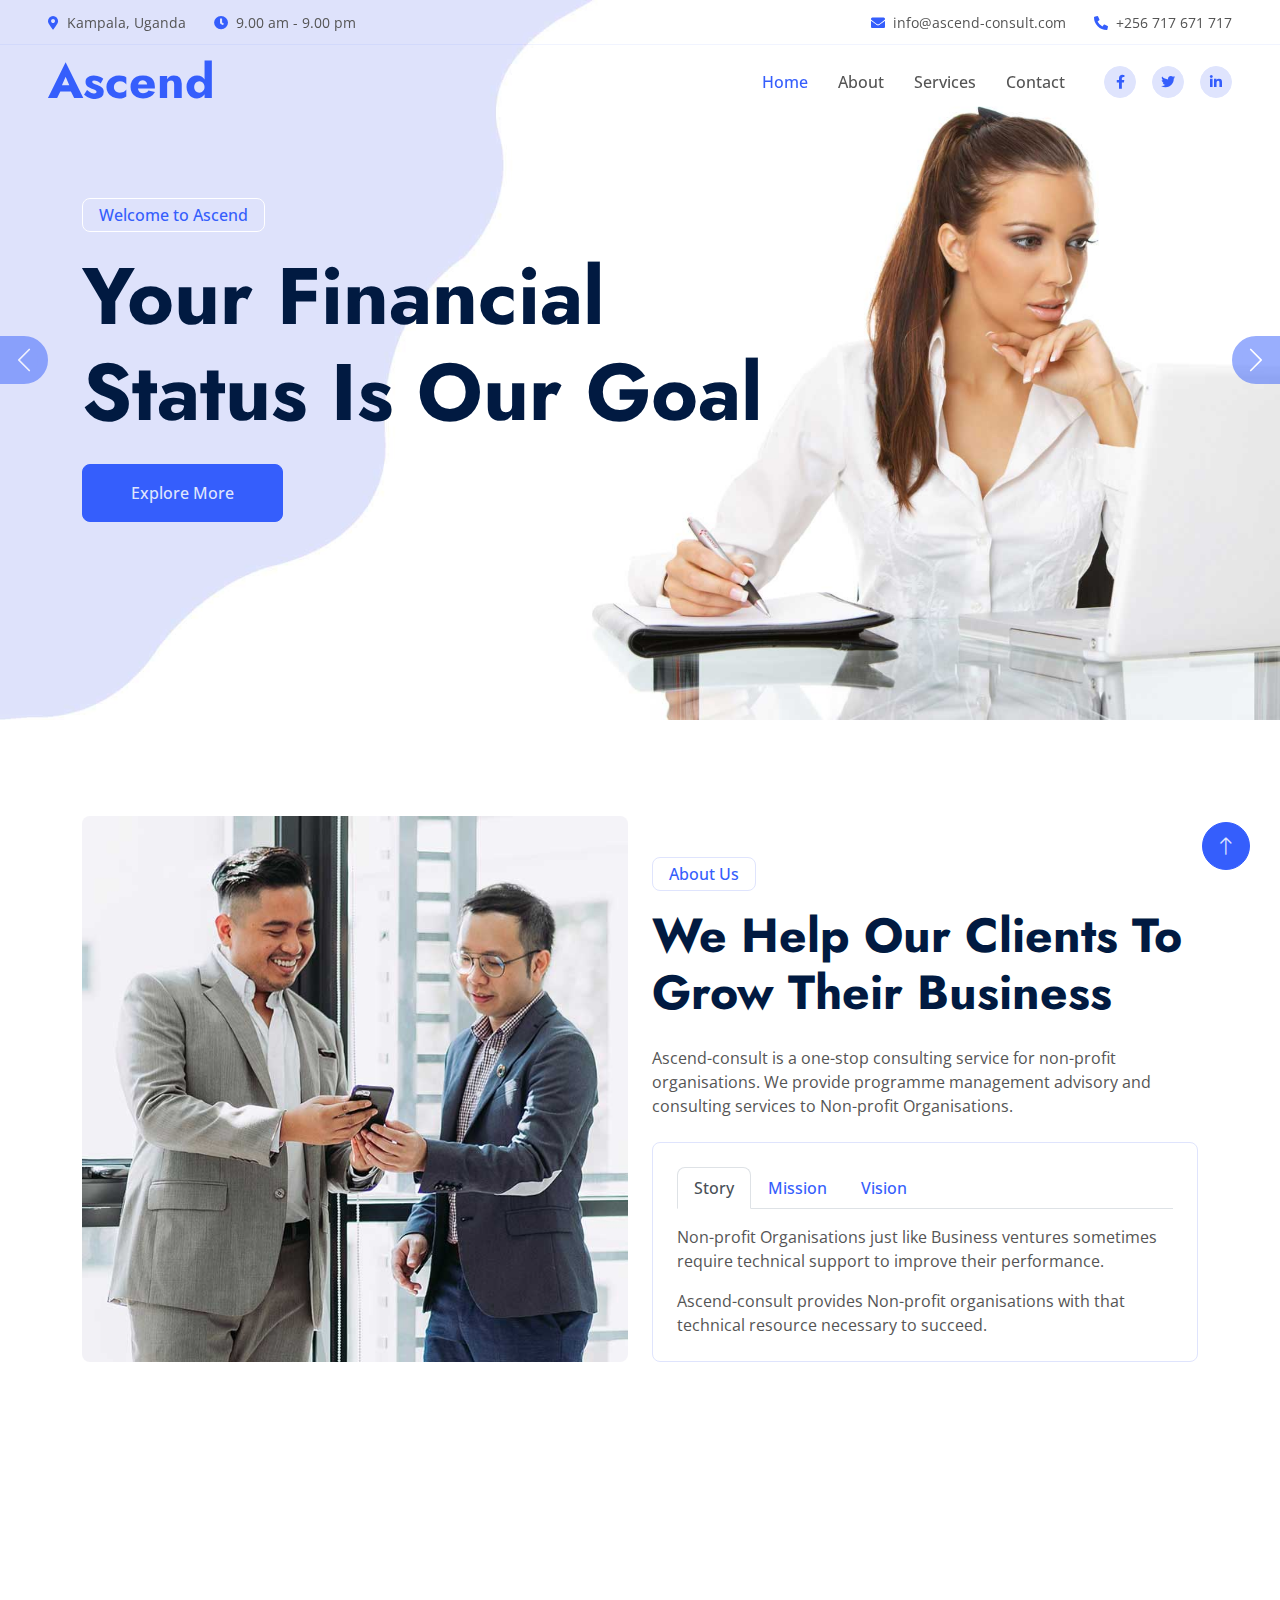
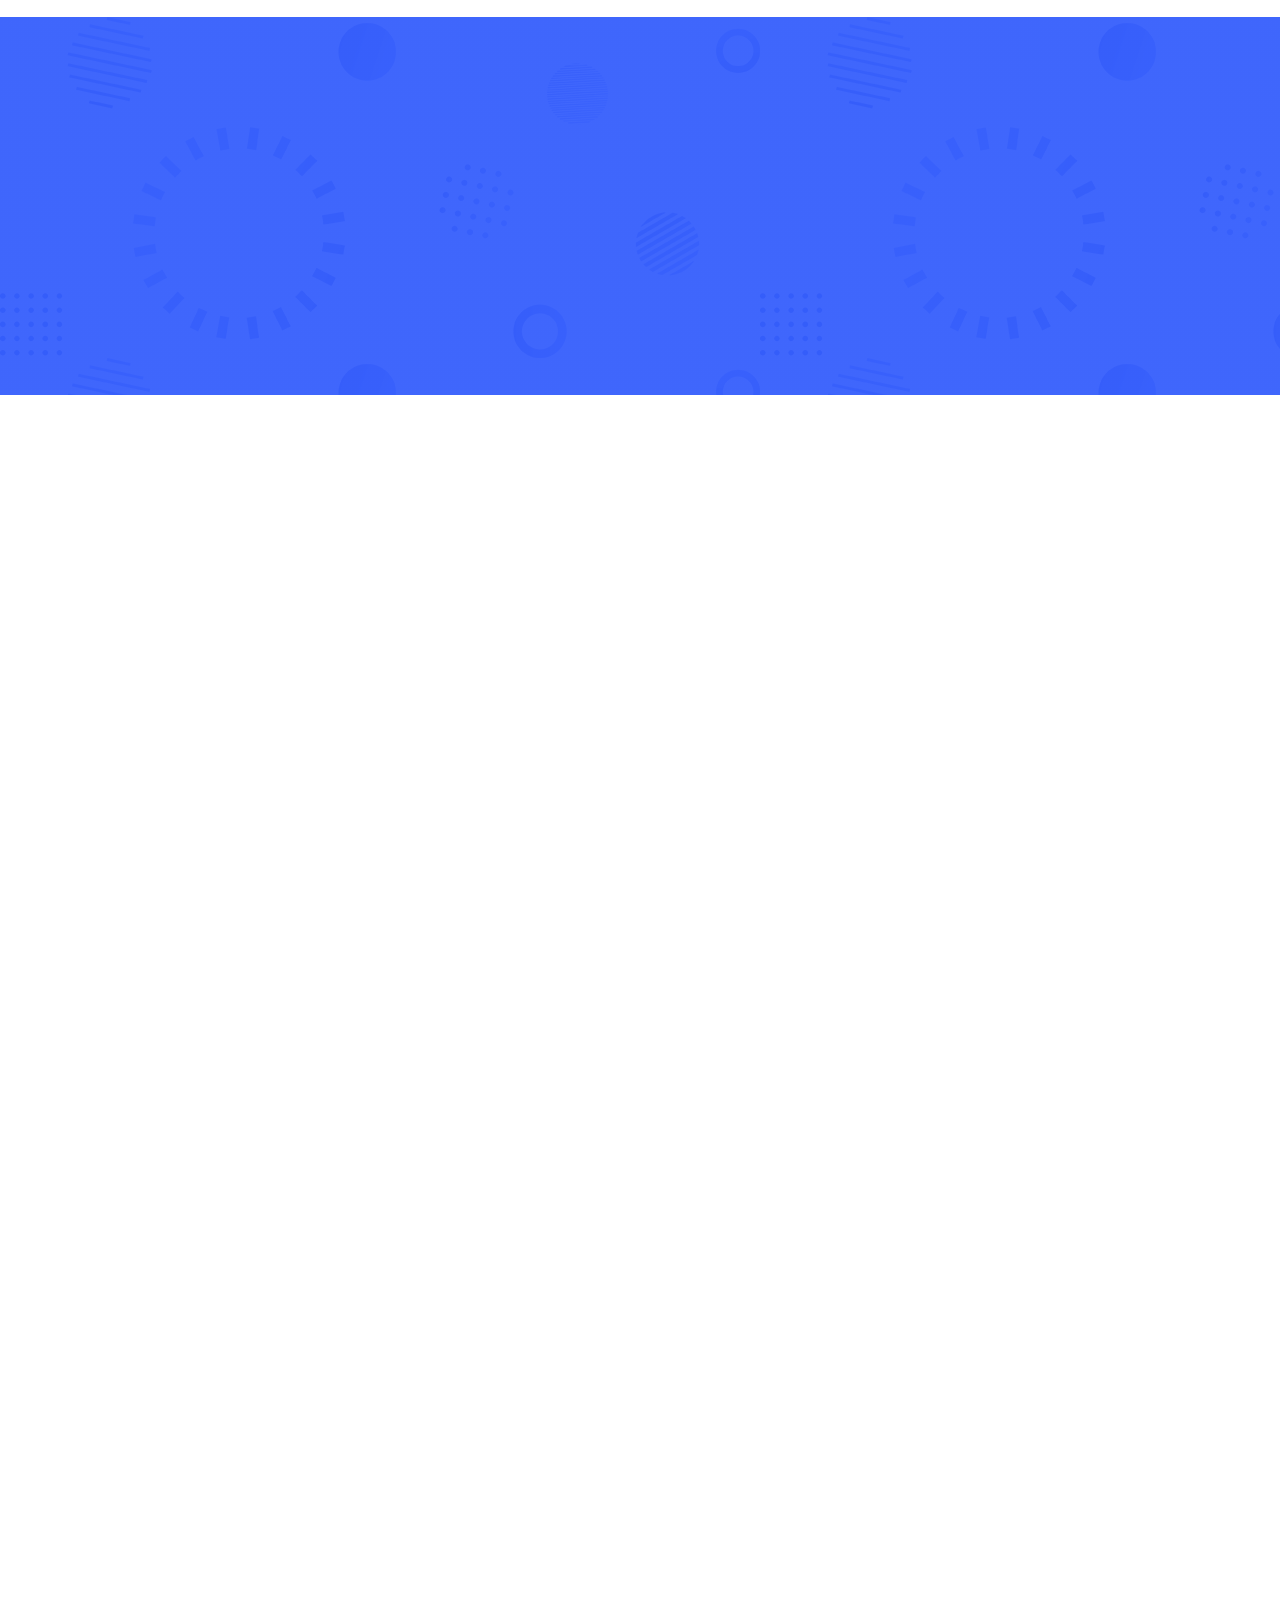
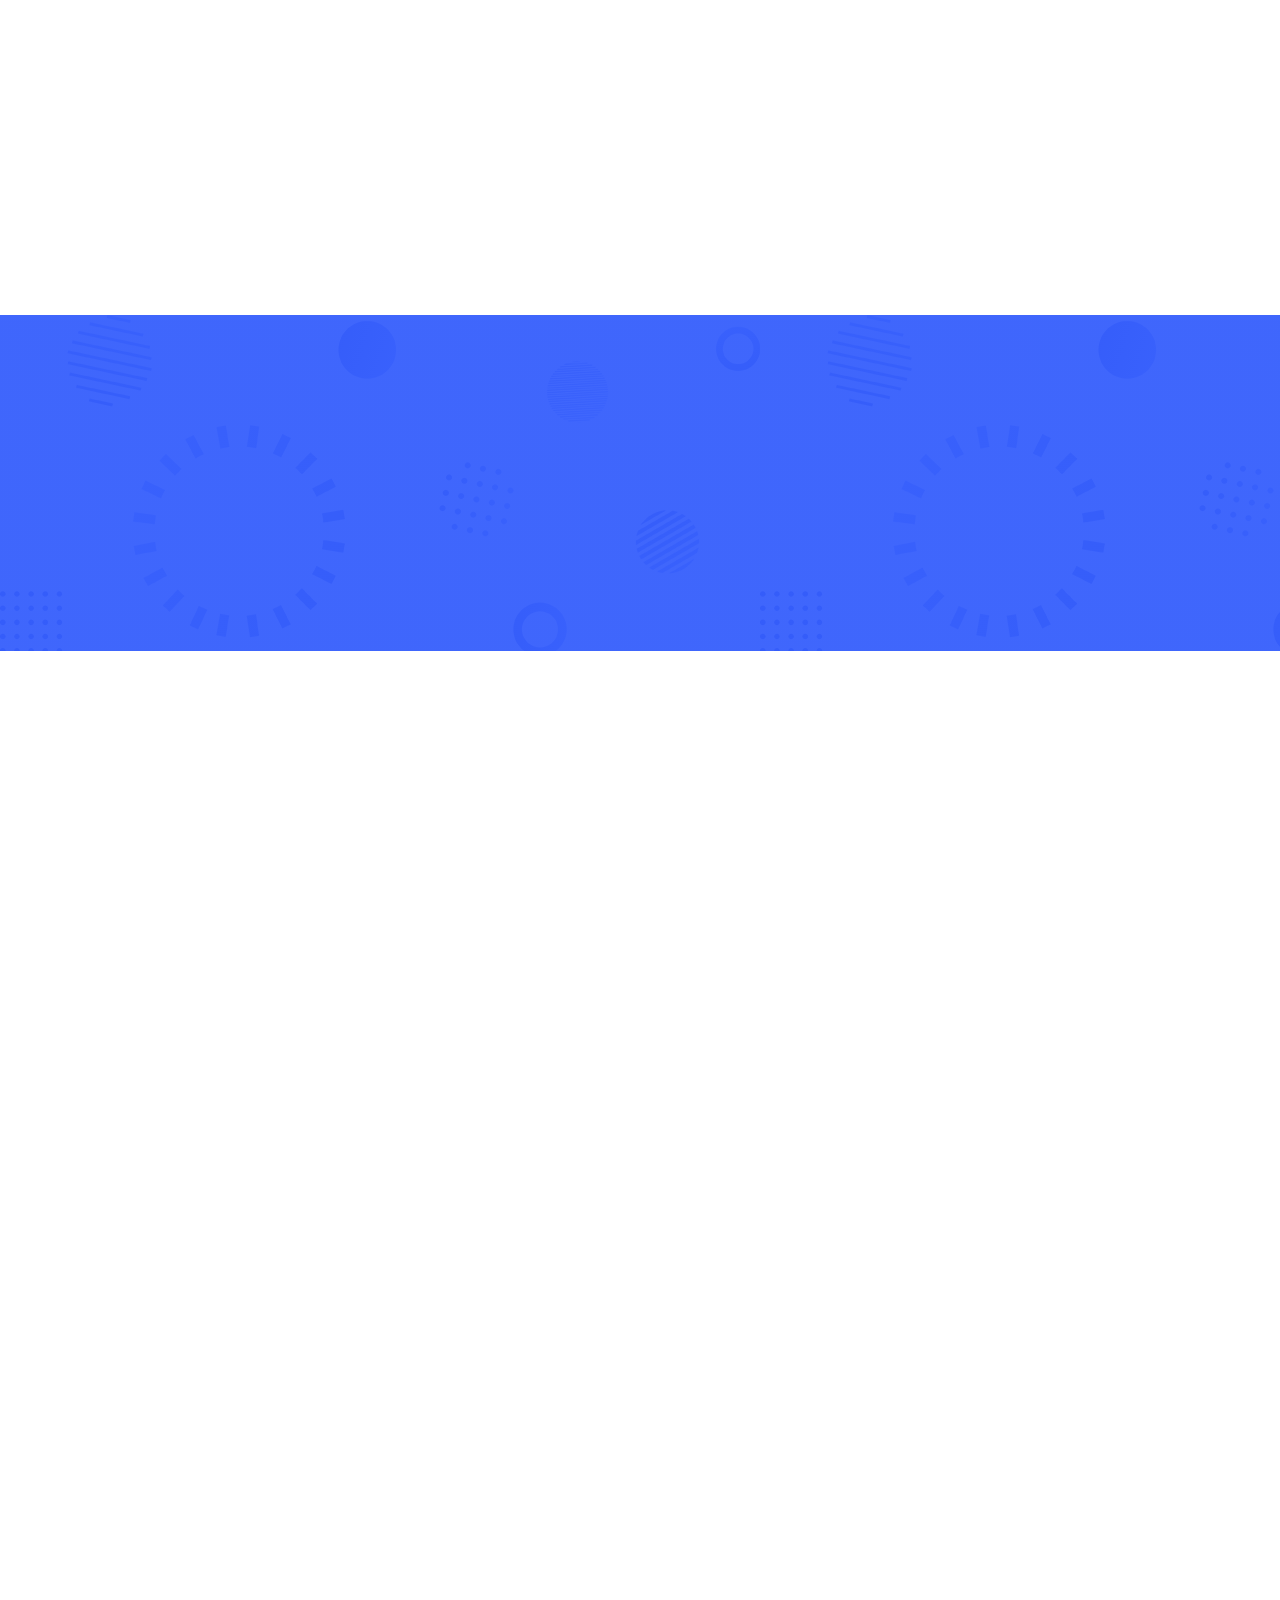
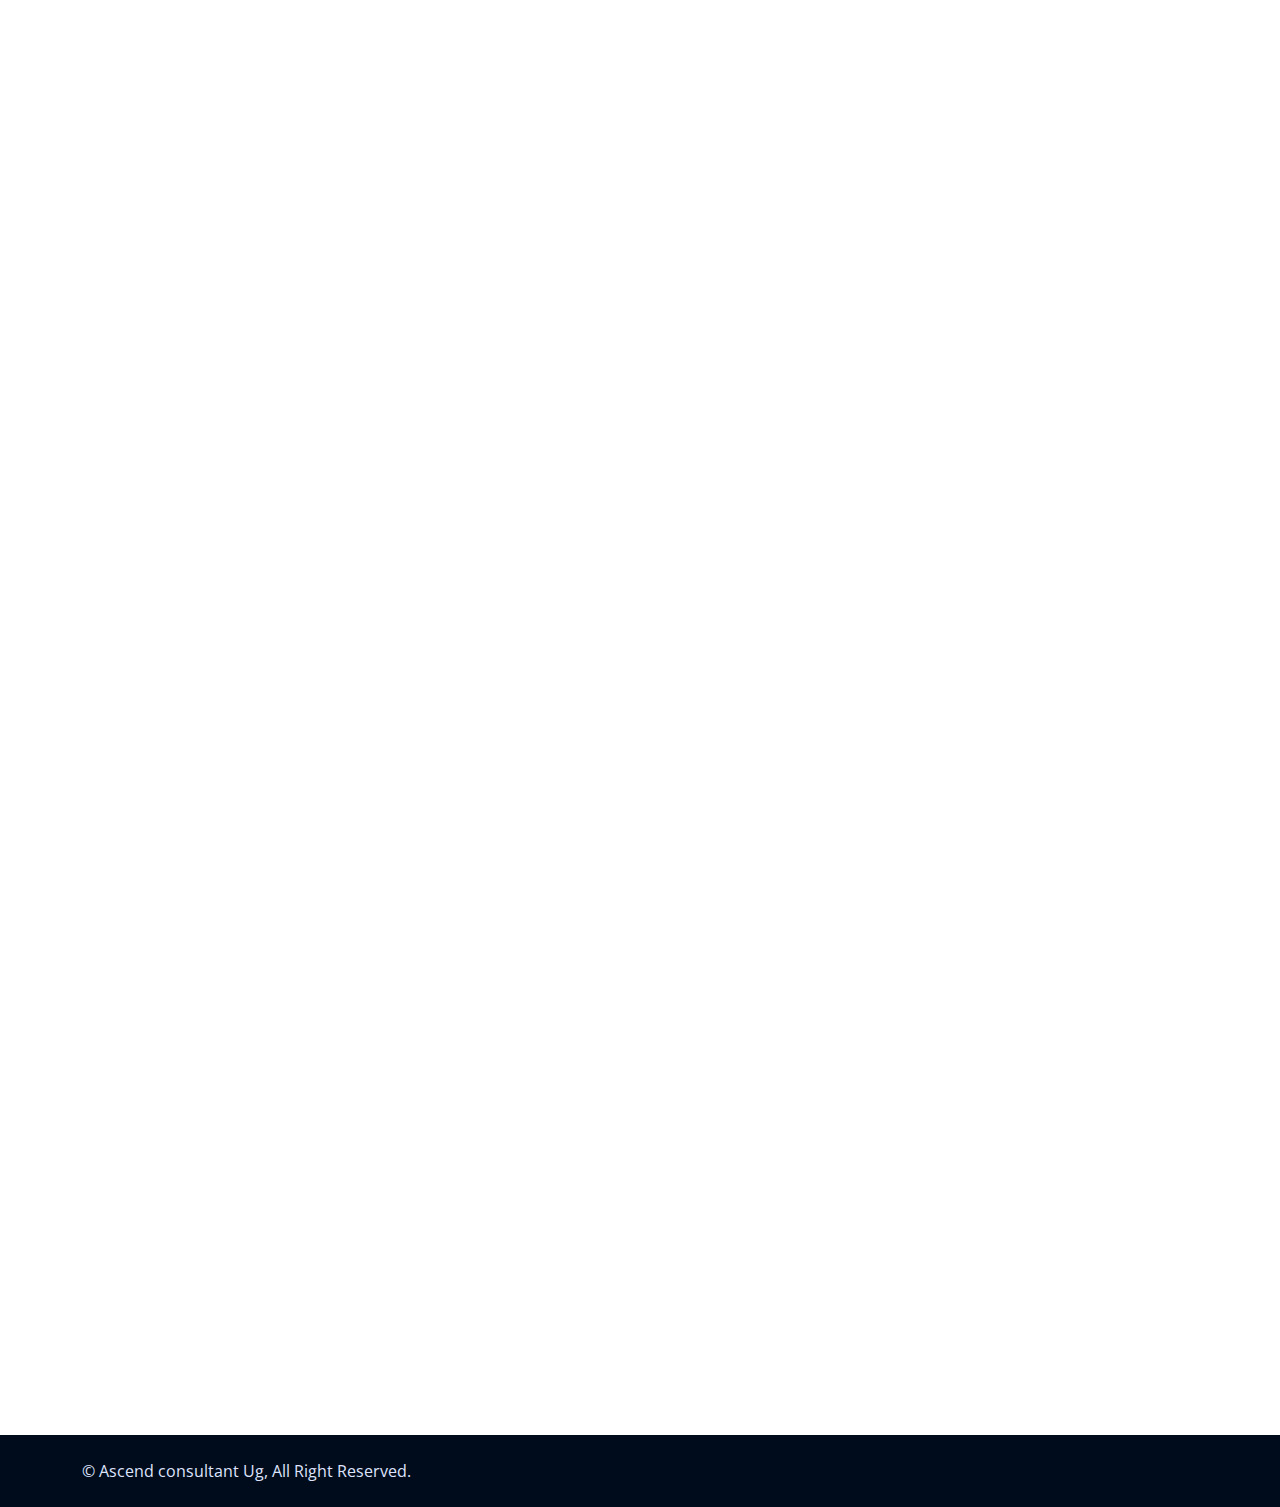
<file: index.html>
<!DOCTYPE html>
<html lang="en">

<head>
    <meta charset="utf-8">
    <title>Ascend - Financial Services Website </title>
    <meta content="width=device-width, initial-scale=1.0" name="viewport">
    <meta content="" name="keywords">
    <meta content="" name="description">

    <!-- Favicon -->
    <link href="img/favicon.ico" rel="icon">

    <!-- Google Web Fonts -->
    <link rel="preconnect" href="https://fonts.googleapis.com">
    <link rel="preconnect" href="https://fonts.gstatic.com" crossorigin>
    <link href="https://fonts.googleapis.com/css2?family=Jost:wght@500;600;700&family=Open+Sans:wght@400;500&display=swap" rel="stylesheet">  

    <!-- Icon Font Stylesheet -->
    <link href="https://cdnjs.cloudflare.com/ajax/libs/font-awesome/5.10.0/css/all.min.css" rel="stylesheet">
    <link href="https://cdn.jsdelivr.net/npm/bootstrap-icons@1.4.1/font/bootstrap-icons.css" rel="stylesheet">

    <!-- Libraries Stylesheet -->
    <link href="lib/animate/animate.min.css" rel="stylesheet">
    <link href="lib/owlcarousel/assets/owl.carousel.min.css" rel="stylesheet">

    <!-- Customized Bootstrap Stylesheet -->
    <link href="css/bootstrap.min.css" rel="stylesheet">

    <!--  Stylesheet -->
    <link href="css/style.css" rel="stylesheet">
</head>

<body>
    <!-- Spinner Start -->
    <div id="spinner" class="show bg-white position-fixed translate-middle w-100 vh-100 top-50 start-50 d-flex align-items-center justify-content-center">
        <div class="spinner-border text-primary" role="status" style="width: 3rem; height: 3rem;"></div>
    </div>
    <!-- Spinner End -->


    <!-- Navbar Start -->
    <div class="container-fluid fixed-top px-0 wow fadeIn" data-wow-delay="0.1s">
        <div class="top-bar row gx-0 align-items-center d-none d-lg-flex">
            <div class="col-lg-6 px-5 text-start">
                <small><i class="fa fa-map-marker-alt text-primary me-2"></i>Kampala, Uganda</small>
                <small class="ms-4"><i class="fa fa-clock text-primary me-2"></i>9.00 am - 9.00 pm</small>
            </div>
            <div class="col-lg-6 px-5 text-end">
                <small><i class="fa fa-envelope text-primary me-2"></i>info@ascend-consult.com</small>
                <small class="ms-4"><i class="fa fa-phone-alt text-primary me-2"></i>+256 717 671 717</small>
            </div>
        </div>

        <nav class="navbar navbar-expand-lg navbar-light py-lg-0 px-lg-5 wow fadeIn" data-wow-delay="0.1s">
            <a href="index.html" class="navbar-brand ms-4 ms-lg-0">
                <h1 class="display-5 text-primary m-0">Ascend</h1>
            </a>
            <button type="button" class="navbar-toggler me-4" data-bs-toggle="collapse" data-bs-target="#navbarCollapse">
                <span class="navbar-toggler-icon"></span>
            </button>
            <div class="collapse navbar-collapse" id="navbarCollapse">
                <div class="navbar-nav ms-auto p-4 p-lg-0">
                    <a href="index.html" class="nav-item nav-link active">Home</a>
                    <a href="about.html" class="nav-item nav-link">About</a>
                    <a href="#" class="nav-item nav-link">Services</a>
                    
                    <a href="contact.html" class="nav-item nav-link">Contact</a>
                </div>
                <div class="d-none d-lg-flex ms-2">
                    <a class="btn btn-light btn-sm-square rounded-circle ms-3" href="">
                        <small class="fab fa-facebook-f text-primary"></small>
                    </a>
                    <a class="btn btn-light btn-sm-square rounded-circle ms-3" href="">
                        <small class="fab fa-twitter text-primary"></small>
                    </a>
                    <a class="btn btn-light btn-sm-square rounded-circle ms-3" href="">
                        <small class="fab fa-linkedin-in text-primary"></small>
                    </a>
                </div>
            </div>
        </nav>
    </div>
    <!-- Navbar End -->


    <!-- Carousel Start -->
    <div class="container-fluid p-0 mb-5 wow fadeIn" data-wow-delay="0.1s">
        <div id="header-carousel" class="carousel slide carousel-fade" data-bs-ride="carousel">
            <div class="carousel-inner">
                <div class="carousel-item active">
                    <img class="w-100" src="img/carousel-1.jpg" alt="Image">
                    <div class="carousel-caption">
                        <div class="container">
                            <div class="row justify-content-start">
                                <div class="col-lg-8">
                                    <p class="d-inline-block border border-white rounded text-primary fw-semi-bold py-1 px-3 animated slideInDown">Welcome to Ascend</p>
                                    <h1 class="display-1 mb-4 animated slideInDown">Your Financial Status Is Our Goal</h1>
                                    <a href="" class="btn btn-primary py-3 px-5 animated slideInDown">Explore More</a>
                                </div>
                            </div>
                        </div>
                    </div>
                </div>
                <div class="carousel-item">
                    <img class="w-100" src="img/carousel-2.jpg" alt="Image">
                    <div class="carousel-caption">
                        <div class="container">
                            <div class="row justify-content-start">
                                <div class="col-lg-7">
                                    <p class="d-inline-block border border-white rounded text-primary fw-semi-bold py-1 px-3 animated slideInDown">Welcome to Ascend</p>
                                    <h1 class="display-1 mb-4 animated slideInDown">True Financial Support For You</h1>
                                    <a href="" class="btn btn-primary py-3 px-5 animated slideInDown">Explore More</a>
                                </div>
                            </div>
                        </div>
                    </div>
                </div>
            </div>
            <button class="carousel-control-prev" type="button" data-bs-target="#header-carousel"
                data-bs-slide="prev">
                <span class="carousel-control-prev-icon" aria-hidden="true"></span>
                <span class="visually-hidden">Previous</span>
            </button>
            <button class="carousel-control-next" type="button" data-bs-target="#header-carousel"
                data-bs-slide="next">
                <span class="carousel-control-next-icon" aria-hidden="true"></span>
                <span class="visually-hidden">Next</span>
            </button>
        </div>
    </div>
    <!-- Carousel End -->


    <!-- About Start -->
    <div class="container-xxl py-5">
        <div class="container">
            <div class="row g-4 align-items-end mb-4">
                <div class="col-lg-6 wow fadeInUp" data-wow-delay="0.1s">
                    <img class="img-fluid rounded" src="img/about.jpg">
                </div>
                <div class="col-lg-6 wow fadeInUp" data-wow-delay="0.3s">
                    <p class="d-inline-block border rounded text-primary fw-semi-bold py-1 px-3">About Us</p>
                    <h1 class="display-5 mb-4">We Help Our Clients To Grow Their Business</h1>
                    <p class="mb-4">Ascend-consult is a one-stop consulting service for non-profit organisations. We provide programme management advisory and consulting services to Non-profit Organisations. </p>
                    <div class="border rounded p-4">
                        <nav>
                            <div class="nav nav-tabs mb-3" id="nav-tab" role="tablist">
                                <button class="nav-link fw-semi-bold active" id="nav-story-tab" data-bs-toggle="tab" data-bs-target="#nav-story" type="button" role="tab" aria-controls="nav-story" aria-selected="true">Story</button>
                                <button class="nav-link fw-semi-bold" id="nav-mission-tab" data-bs-toggle="tab" data-bs-target="#nav-mission" type="button" role="tab" aria-controls="nav-mission" aria-selected="false">Mission</button>
                                <button class="nav-link fw-semi-bold" id="nav-vision-tab" data-bs-toggle="tab" data-bs-target="#nav-vision" type="button" role="tab" aria-controls="nav-vision" aria-selected="false">Vision</button>
                            </div>
                        </nav>
                        <div class="tab-content" id="nav-tabContent">
                            <div class="tab-pane fade show active" id="nav-story" role="tabpanel" aria-labelledby="nav-story-tab">
                                <p>Non-profit Organisations just like Business ventures sometimes require technical support to improve their performance.</p>
                                <p class="mb-0">Ascend-consult provides Non-profit organisations with that technical resource necessary to succeed.</p>
                            </div>
                            <div class="tab-pane fade" id="nav-mission" role="tabpanel" aria-labelledby="nav-mission-tab">
                                <p>Non-profit Organisations just like Business ventures sometimes require technical support to improve their performance.</p>
                                <p class="mb-0">Ascend-consult provides Non-profit organisations with that technical resource necessary to succeed.</p>
                            </div>
                            <div class="tab-pane fade" id="nav-vision" role="tabpanel" aria-labelledby="nav-vision-tab">
                                <p>Non-profit Organisations just like Business ventures sometimes require technical support to improve their performance.</p>
                                <p class="mb-0">Ascend-consult provides Non-profit organisations with that technical resource necessary to succeed.</p>
                            </div>
                        </div>
                    </div>
                </div>
            </div>
            <div class="border rounded p-4 wow fadeInUp" data-wow-delay="0.1s">
                <div class="row g-4">
                    <div class="col-lg-4 wow fadeIn" data-wow-delay="0.1s">
                        <div class="h-100">
                            <div class="d-flex">
                                <div class="flex-shrink-0 btn-lg-square rounded-circle bg-primary">
                                    <i class="fa fa-times text-white"></i>
                                </div>
                                <div class="ps-3">
                                    <h4>No Hidden Cost</h4>
                                    <span>Our Prices are always straight forward</span>
                                </div>
                                <div class="border-end d-none d-lg-block"></div>
                            </div>
                            <div class="border-bottom mt-4 d-block d-lg-none"></div>
                        </div>
                    </div>
                    <div class="col-lg-4 wow fadeIn" data-wow-delay="0.3s">
                        <div class="h-100">
                            <div class="d-flex">
                                <div class="flex-shrink-0 btn-lg-square rounded-circle bg-primary">
                                    <i class="fa fa-users text-white"></i>
                                </div>
                                <div class="ps-3">
                                    <h4>Dedicated Team</h4>
                                    <span>Our Company team always delivers</span>
                                </div>
                                <div class="border-end d-none d-lg-block"></div>
                            </div>
                            <div class="border-bottom mt-4 d-block d-lg-none"></div>
                        </div>
                    </div>
                    <div class="col-lg-4 wow fadeIn" data-wow-delay="0.5s">
                        <div class="h-100">
                            <div class="d-flex">
                                <div class="flex-shrink-0 btn-lg-square rounded-circle bg-primary">
                                    <i class="fa fa-phone text-white"></i>
                                </div>
                                <div class="ps-3">
                                    <h4>24/7 Available</h4>
                                    <span>We are always Available and a call away</span>
                                </div>
                            </div>
                        </div>
                    </div>
                </div>
            </div>
        </div>
    </div>
    <!-- About End -->


    <!-- Facts Start -->
    <div class="container-fluid facts my-5 py-5">
        <div class="container py-5">
            <div class="row g-5">
                <div class="col-sm-6 col-lg-3 text-center wow fadeIn" data-wow-delay="0.1s">
                    <i class="fa fa-users fa-3x text-white mb-3"></i>
                    <h1 class="display-4 text-white" data-toggle="counter-up">1234</h1>
                    <span class="fs-5 text-white">Happy Clients</span>
                    <hr class="bg-white w-25 mx-auto mb-0">
                </div>
                <div class="col-sm-6 col-lg-3 text-center wow fadeIn" data-wow-delay="0.3s">
                    <i class="fa fa-check fa-3x text-white mb-3"></i>
                    <h1 class="display-4 text-white" data-toggle="counter-up">1234</h1>
                    <span class="fs-5 text-white">Projects Completed</span>
                    <hr class="bg-white w-25 mx-auto mb-0">
                </div>
                <div class="col-sm-6 col-lg-3 text-center wow fadeIn" data-wow-delay="0.5s">
                    <i class="fa fa-users-cog fa-3x text-white mb-3"></i>
                    <h1 class="display-4 text-white" data-toggle="counter-up">1234</h1>
                    <span class="fs-5 text-white">Dedicated Staff</span>
                    <hr class="bg-white w-25 mx-auto mb-0">
                </div>
                <div class="col-sm-6 col-lg-3 text-center wow fadeIn" data-wow-delay="0.7s">
                    <i class="fa fa-award fa-3x text-white mb-3"></i>
                    <h1 class="display-4 text-white" data-toggle="counter-up">1234</h1>
                    <span class="fs-5 text-white">Awards Achieved</span>
                    <hr class="bg-white w-25 mx-auto mb-0">
                </div>
            </div>
        </div>
    </div>
    <!-- Facts End -->


    <!-- Features Start -->
    <div class="container-xxl feature py-5">
        <div class="container">
            <div class="row g-5 align-items-center">
                <div class="col-lg-6 wow fadeInUp" data-wow-delay="0.1s">
                    <p class="d-inline-block border rounded text-primary fw-semi-bold py-1 px-3">Why Choosing Us!</p>
                    <h1 class="display-5 mb-4">Few Reasons Why People Choosing Us!</h1>
                    <p class="mb-4">Ascend-consult is a one-stop consulting service for non-profit organisations. We provide programme management advisory and consulting services to Non-profit Organisations. </p>
                    <a class="btn btn-primary py-3 px-5" href="">Explore More</a>
                </div>
                <div class="col-lg-6">
                    <div class="row g-4 align-items-center">
                        <div class="col-md-6">
                            <div class="row g-4">
                                <div class="col-12 wow fadeIn" data-wow-delay="0.3s">
                                    <div class="feature-box border rounded p-4">
                                        <i class="fa fa-check fa-3x text-primary mb-3"></i>
                                        <h4 class="mb-3">Fast Executions</h4>
                                        <p class="mb-3">Once we get the contract from our clients we try our best to fish everything in time.</p>
                                        <a class="fw-semi-bold" href="">Read More <i class="fa fa-arrow-right ms-1"></i></a>
                                    </div>
                                </div>
                                <div class="col-12 wow fadeIn" data-wow-delay="0.5s">
                                    <div class="feature-box border rounded p-4">
                                        <i class="fa fa-check fa-3x text-primary mb-3"></i>
                                        <h4 class="mb-3">Guide & Support</h4>
                                        <p class="mb-3">The support & guidance we provide is off the charts and our clients are always sastified. </p>
                                        <a class="fw-semi-bold" href="">Read More <i class="fa fa-arrow-right ms-1"></i></a>
                                    </div>
                                </div>
                            </div>
                        </div>
                        <div class="col-md-6 wow fadeIn" data-wow-delay="0.7s">
                            <div class="feature-box border rounded p-4">
                                <i class="fa fa-check fa-3x text-primary mb-3"></i>
                                <h4 class="mb-3">Financial Secure</h4>
                                <p class="mb-3">Our company always keeps our clients information secure and private to outsiders.</p>
                                <a class="fw-semi-bold" href="">Read More <i class="fa fa-arrow-right ms-1"></i></a>
                            </div>
                        </div>
                    </div>
                </div>
            </div>
        </div>
    </div>
    <!-- Features End -->


    <!-- Service Start -->
    <div class="container-xxl service py-5">
        <div class="container">
            <div class="text-center mx-auto wow fadeInUp" data-wow-delay="0.1s" style="max-width: 600px;">
                <p class="d-inline-block border rounded text-primary fw-semi-bold py-1 px-3">Our Services</p>
                <h1 class="display-5 mb-5">Awesome Financial Services For Business</h1>
            </div>
            <div class="row g-4 wow fadeInUp" data-wow-delay="0.3s">
                <div class="col-lg-4">
                    <div class="nav nav-pills d-flex justify-content-between w-100 h-100 me-4">
                        <button class="nav-link w-100 d-flex align-items-center text-start border p-4 mb-4 active" data-bs-toggle="pill" data-bs-target="#tab-pane-1" type="button">
                            <h5 class="m-0"><i class="fa fa-bars text-primary me-3"></i>Financial Planning</h5>
                        </button>
                        <button class="nav-link w-100 d-flex align-items-center text-start border p-4 mb-4" data-bs-toggle="pill" data-bs-target="#tab-pane-2" type="button">
                            <h5 class="m-0"><i class="fa fa-bars text-primary me-3"></i>Cash Investment</h5>
                        </button>
                        <button class="nav-link w-100 d-flex align-items-center text-start border p-4 mb-4" data-bs-toggle="pill" data-bs-target="#tab-pane-3" type="button">
                            <h5 class="m-0"><i class="fa fa-bars text-primary me-3"></i>Financial Consultancy</h5>
                        </button>
                        <button class="nav-link w-100 d-flex align-items-center text-start border p-4 mb-0" data-bs-toggle="pill" data-bs-target="#tab-pane-4" type="button">
                            <h5 class="m-0"><i class="fa fa-bars text-primary me-3"></i>Business Loans</h5>
                        </button>
                    </div>
                </div>
                <div class="col-lg-8">
                    <div class="tab-content w-100">
                        <div class="tab-pane fade show active" id="tab-pane-1">
                            <div class="row g-4">
                                <div class="col-md-6" style="min-height: 350px;">
                                    <div class="position-relative h-100">
                                        <img class="position-absolute rounded w-100 h-100" src="img/service-1.jpg"
                                            style="object-fit: cover;" alt="">
                                    </div>
                                </div>
                                <div class="col-md-6">
                                    <h3 class="mb-4">25 Years Of Experience In Financial Support</h3>
                                    <p class="mb-4">Tempor erat elitr rebum at clita. Diam dolor diam ipsum sit. Aliqu diam amet diam et eos. Clita erat ipsum et lorem et sit, sed stet lorem sit clita duo justo erat amet.</p>
                                    <p><i class="fa fa-check text-primary me-3"></i>Secured Loans</p>
                                    <p><i class="fa fa-check text-primary me-3"></i>Credit Facilities</p>
                                    <p><i class="fa fa-check text-primary me-3"></i>Cash Advanced</p>
                                    <a href="" class="btn btn-primary py-3 px-5 mt-3">Read More</a>
                                </div>
                            </div>
                        </div>
                        <div class="tab-pane fade" id="tab-pane-2">
                            <div class="row g-4">
                                <div class="col-md-6" style="min-height: 350px;">
                                    <div class="position-relative h-100">
                                        <img class="position-absolute rounded w-100 h-100" src="img/service-2.jpg"
                                            style="object-fit: cover;" alt="">
                                    </div>
                                </div>
                                <div class="col-md-6">
                                    <h3 class="mb-4">25 Years Of Experience In Financial Support</h3>
                                    <p class="mb-4">Tempor erat elitr rebum at clita. Diam dolor diam ipsum sit. Aliqu diam amet diam et eos. Clita erat ipsum et lorem et sit, sed stet lorem sit clita duo justo erat amet.</p>
                                    <p><i class="fa fa-check text-primary me-3"></i>Secured Loans</p>
                                    <p><i class="fa fa-check text-primary me-3"></i>Credit Facilities</p>
                                    <p><i class="fa fa-check text-primary me-3"></i>Cash Advanced</p>
                                    <a href="" class="btn btn-primary py-3 px-5 mt-3">Read More</a>
                                </div>
                            </div>
                        </div>
                        <div class="tab-pane fade" id="tab-pane-3">
                            <div class="row g-4">
                                <div class="col-md-6" style="min-height: 350px;">
                                    <div class="position-relative h-100">
                                        <img class="position-absolute rounded w-100 h-100" src="img/service-3.jpg"
                                            style="object-fit: cover;" alt="">
                                    </div>
                                </div>
                                <div class="col-md-6">
                                    <h3 class="mb-4">25 Years Of Experience In Financial Support</h3>
                                    <p class="mb-4">Tempor erat elitr rebum at clita. Diam dolor diam ipsum sit. Aliqu diam amet diam et eos. Clita erat ipsum et lorem et sit, sed stet lorem sit clita duo justo erat amet.</p>
                                    <p><i class="fa fa-check text-primary me-3"></i>Secured Loans</p>
                                    <p><i class="fa fa-check text-primary me-3"></i>Credit Facilities</p>
                                    <p><i class="fa fa-check text-primary me-3"></i>Cash Advanced</p>
                                    <a href="" class="btn btn-primary py-3 px-5 mt-3">Read More</a>
                                </div>
                            </div>
                        </div>
                        <div class="tab-pane fade" id="tab-pane-4">
                            <div class="row g-4">
                                <div class="col-md-6" style="min-height: 350px;">
                                    <div class="position-relative h-100">
                                        <img class="position-absolute rounded w-100 h-100" src="img/service-4.jpg"
                                            style="object-fit: cover;" alt="">
                                    </div>
                                </div>
                                <div class="col-md-6">
                                    <h3 class="mb-4">25 Years Of Experience In Financial Support</h3>
                                    <p class="mb-4">Tempor erat elitr rebum at clita. Diam dolor diam ipsum sit. Aliqu diam amet diam et eos. Clita erat ipsum et lorem et sit, sed stet lorem sit clita duo justo erat amet.</p>
                                    <p><i class="fa fa-check text-primary me-3"></i>Secured Loans</p>
                                    <p><i class="fa fa-check text-primary me-3"></i>Credit Facilities</p>
                                    <p><i class="fa fa-check text-primary me-3"></i>Cash Advanced</p>
                                    <a href="" class="btn btn-primary py-3 px-5 mt-3">Read More</a>
                                </div>
                            </div>
                        </div>
                    </div>
                </div>
            </div>
        </div>
    </div>
    <!-- Service End -->


    <!-- Callback Start -->
    <div class="container-fluid callback my-5 pt-5">
        <div class="container pt-5">
            <div class="row justify-content-center">
                <div class="col-lg-7">
                    <div class="bg-white border rounded p-4 p-sm-5 wow fadeInUp" data-wow-delay="0.5s">
                        <div class="text-center mx-auto wow fadeInUp" data-wow-delay="0.1s" style="max-width: 600px;">
                            <p class="d-inline-block border rounded text-primary fw-semi-bold py-1 px-3">Get In Touch</p>
                            <h1 class="display-5 mb-5">Request A Call-Back</h1>
                        </div>
                        <div class="row g-3">
                            <div class="col-sm-6">
                                <div class="form-floating">
                                    <input type="text" class="form-control" id="name" placeholder="Your Name">
                                    <label for="name">Your Name</label>
                                </div>
                            </div>
                            <div class="col-sm-6">
                                <div class="form-floating">
                                    <input type="email" class="form-control" id="mail" placeholder="Your Email">
                                    <label for="mail">Your Email</label>
                                </div>
                            </div>
                            <div class="col-sm-6">
                                <div class="form-floating">
                                    <input type="text" class="form-control" id="mobile" placeholder="Your Mobile">
                                    <label for="mobile">Your Mobile</label>
                                </div>
                            </div>
                            <div class="col-sm-6">
                                <div class="form-floating">
                                    <input type="text" class="form-control" id="subject" placeholder="Subject">
                                    <label for="subject">Subject</label>
                                </div>
                            </div>
                            <div class="col-12">
                                <div class="form-floating">
                                    <textarea class="form-control" placeholder="Leave a message here" id="message" style="height: 100px"></textarea>
                                    <label for="message">Message</label>
                                </div>
                            </div>
                            <div class="col-12 text-center">
                                <button class="btn btn-primary w-100 py-3" type="submit">Submit Now</button>
                            </div>
                        </div>
                    </div>
                </div>
            </div>
        </div>
    </div>
    <!-- Callback End -->


    <!-- Projects Start -->
    <div class="container-xxl py-5">
        <div class="container">
            <div class="text-center mx-auto wow fadeInUp" data-wow-delay="0.1s" style="max-width: 600px;">
                <p class="d-inline-block border rounded text-primary fw-semi-bold py-1 px-3">Our Projects</p>
                <h1 class="display-5 mb-5">We Have Completed Latest Projects</h1>
            </div>
            <div class="owl-carousel project-carousel wow fadeInUp" data-wow-delay="0.3s">
                <div class="project-item pe-5 pb-5">
                    <div class="project-img mb-3">
                        <img class="img-fluid rounded" src="img/service-1.jpg" alt="">
                        <a href=""><i class="fa fa-link fa-3x text-primary"></i></a>
                    </div>
                    <div class="project-title">
                        <h4 class="mb-0">Financial Planning</h4>
                    </div>
                </div>
                <div class="project-item pe-5 pb-5">
                    <div class="project-img mb-3">
                        <img class="img-fluid rounded" src="img/service-2.jpg" alt="">
                        <a href=""><i class="fa fa-link fa-3x text-primary"></i></a>
                    </div>
                    <div class="project-title">
                        <h4 class="mb-0">Cash Investment</h4>
                    </div>
                </div>
                <div class="project-item pe-5 pb-5">
                    <div class="project-img mb-3">
                        <img class="img-fluid rounded" src="img/service-3.jpg" alt="">
                        <a href=""><i class="fa fa-link fa-3x text-primary"></i></a>
                    </div>
                    <div class="project-title">
                        <h4 class="mb-0">Financial Consultancy</h4>
                    </div>
                </div>
                <div class="project-item pe-5 pb-5">
                    <div class="project-img mb-3">
                        <img class="img-fluid rounded" src="img/service-4.jpg" alt="">
                        <a href=""><i class="fa fa-link fa-3x text-primary"></i></a>
                    </div>
                    <div class="project-title">
                        <h4 class="mb-0">Business Loans</h4>
                    </div>
                </div>
            </div>
        </div>
    </div>
    <!-- Projects End -->


    <!-- Team Start -->
    <!--<div class="container-xxl py-5">
        <div class="container">
            <div class="text-center mx-auto wow fadeInUp" data-wow-delay="0.1s" style="max-width: 600px;">
                <p class="d-inline-block border rounded text-primary fw-semi-bold py-1 px-3">Our Team</p>
                <h1 class="display-5 mb-5">Exclusive Team</h1>
            </div>
            <div class="row g-4">
                <div class="col-lg-4 col-md-6 wow fadeInUp" data-wow-delay="0.1s">
                    <div class="team-item">
                        <img class="img-fluid rounded" src="img/team-1.jpg" alt="">
                        <div class="team-text">
                            <h4 class="mb-0">Kate Winslet</h4>
                            <div class="team-social d-flex">
                                <a class="btn btn-square rounded-circle mx-1" href=""><i class="fab fa-facebook-f"></i></a>
                                <a class="btn btn-square rounded-circle mx-1" href=""><i class="fab fa-twitter"></i></a>
                                <a class="btn btn-square rounded-circle mx-1" href=""><i class="fab fa-instagram"></i></a>
                            </div>
                        </div>
                    </div>
                </div>
                <div class="col-lg-4 col-md-6 wow fadeInUp" data-wow-delay="0.3s">
                    <div class="team-item">
                        <img class="img-fluid rounded" src="img/team-2.jpg" alt="">
                        <div class="team-text">
                            <h4 class="mb-0">Jac Jacson</h4>
                            <div class="team-social d-flex">
                                <a class="btn btn-square rounded-circle mx-1" href=""><i class="fab fa-facebook-f"></i></a>
                                <a class="btn btn-square rounded-circle mx-1" href=""><i class="fab fa-twitter"></i></a>
                                <a class="btn btn-square rounded-circle mx-1" href=""><i class="fab fa-instagram"></i></a>
                            </div>
                        </div>
                    </div>
                </div>
                <div class="col-lg-4 col-md-6 wow fadeInUp" data-wow-delay="0.5s">
                    <div class="team-item">
                        <img class="img-fluid rounded" src="img/team-3.jpg" alt="">
                        <div class="team-text">
                            <h4 class="mb-0">Doris Jordan</h4>
                            <div class="team-social d-flex">
                                <a class="btn btn-square rounded-circle mx-1" href=""><i class="fab fa-facebook-f"></i></a>
                                <a class="btn btn-square rounded-circle mx-1" href=""><i class="fab fa-twitter"></i></a>
                                <a class="btn btn-square rounded-circle mx-1" href=""><i class="fab fa-instagram"></i></a>
                            </div>
                        </div>
                    </div>
                </div>
            </div>
        </div>
    </div>-->
    <!-- Team End -->


    <!-- Testimonial Start -->
    <div class="container-xxl py-5">
        <div class="container">
            <div class="text-center mx-auto wow fadeInUp" data-wow-delay="0.1s" style="max-width: 600px;">
                <p class="d-inline-block border rounded text-primary fw-semi-bold py-1 px-3">Testimonial</p>
                <h1 class="display-5 mb-5">What Our Clients Say!</h1>
            </div>
            <div class="owl-carousel testimonial-carousel wow fadeInUp" data-wow-delay="0.3s">
                <div class="testimonial-item">
                    <div class="testimonial-text border rounded p-4 pt-5 mb-5">
                        <div class="btn-square bg-white border rounded-circle">
                            <i class="fa fa-quote-right fa-2x text-primary"></i>
                        </div>
                        Dolores sed duo clita tempor justo dolor et stet lorem kasd labore dolore lorem ipsum. At lorem lorem magna ut et, nonumy et labore et tempor diam tempor erat.
                    </div>
                    <img class="rounded-circle mb-3" src="img/testimonial-1.jpg" alt="">
                    <h4>Client Name</h4>
                    <span>Profession</span>
                </div>
                <div class="testimonial-item">
                    <div class="testimonial-text border rounded p-4 pt-5 mb-5">
                        <div class="btn-square bg-white border rounded-circle">
                            <i class="fa fa-quote-right fa-2x text-primary"></i>
                        </div>
                        Dolores sed duo clita tempor justo dolor et stet lorem kasd labore dolore lorem ipsum. At lorem lorem magna ut et, nonumy et labore et tempor diam tempor erat.
                    </div>
                    <img class="rounded-circle mb-3" src="img/testimonial-2.jpg" alt="">
                    <h4>Client Name</h4>
                    <span>Profession</span>
                </div>
                <div class="testimonial-item">
                    <div class="testimonial-text border rounded p-4 pt-5 mb-5">
                        <div class="btn-square bg-white border rounded-circle">
                            <i class="fa fa-quote-right fa-2x text-primary"></i>
                        </div>
                        Dolores sed duo clita tempor justo dolor et stet lorem kasd labore dolore lorem ipsum. At lorem lorem magna ut et, nonumy et labore et tempor diam tempor erat.
                    </div>
                    <img class="rounded-circle mb-3" src="img/testimonial-3.jpg" alt="">
                    <h4>Client Name</h4>
                    <span>Profession</span>
                </div>
                <div class="testimonial-item">
                    <div class="testimonial-text border rounded p-4 pt-5 mb-5">
                        <div class="btn-square bg-white border rounded-circle">
                            <i class="fa fa-quote-right fa-2x text-primary"></i>
                        </div>
                        Dolores sed duo clita tempor justo dolor et stet lorem kasd labore dolore lorem ipsum. At lorem lorem magna ut et, nonumy et labore et tempor diam tempor erat.
                    </div>
                    <img class="rounded-circle mb-3" src="img/testimonial-4.jpg" alt="">
                    <h4>Client Name</h4>
                    <span>Profession</span>
                </div>
            </div>
        </div>
    </div>
    <!-- Testimonial End -->


    <!-- Footer Start -->
    <div class="container-fluid bg-dark text-light footer mt-5 py-5 wow fadeIn" data-wow-delay="0.1s">
        <div class="container py-5">
            <div class="row g-5">
                <div class="col-lg-3 col-md-6">
                    <h4 class="text-white mb-4">Our Office</h4>
                    <p class="mb-2"><i class="fa fa-map-marker-alt me-3"></i>Kampala, Uganda</p>
                    <p class="mb-2"><i class="fa fa-phone-alt me-3"></i>+256 717 671 717</p>
                    <p class="mb-2"><i class="fa fa-phone-alt me-3"></i>+256 414 375 805</p>
                    <p class="mb-2"><i class="fa fa-envelope me-3"></i>info@ascend-consult.com</p>
                    <div class="d-flex pt-2">
                        <a class="btn btn-square btn-outline-light rounded-circle me-2" href=""><i class="fab fa-twitter"></i></a>
                        <a class="btn btn-square btn-outline-light rounded-circle me-2" href=""><i class="fab fa-facebook-f"></i></a>
                        <a class="btn btn-square btn-outline-light rounded-circle me-2" href=""><i class="fab fa-youtube"></i></a>
                        <a class="btn btn-square btn-outline-light rounded-circle me-2" href=""><i class="fab fa-linkedin-in"></i></a>
                    </div>
                </div>
                <div class="col-lg-3 col-md-6">
                    <h4 class="text-white mb-4">Services</h4>
                    <a class="btn btn-link" href="">Financial Planning</a>
                    <a class="btn btn-link" href="">Cash Investment</a>
                    <a class="btn btn-link" href="">Financial Consultancy</a>
                    <a class="btn btn-link" href="">Business Loans</a>
                    <a class="btn btn-link" href="">Business Analysis</a>
                </div>
                <div class="col-lg-3 col-md-6">
                    <h4 class="text-white mb-4">Quick Links</h4>
                    <a class="btn btn-link" href="">About Us</a>
                    <a class="btn btn-link" href="">Contact Us</a>
                    <a class="btn btn-link" href="">Our Services</a>
                    <a class="btn btn-link" href="">Terms & Condition</a>
                    <a class="btn btn-link" href="">Support</a>
                </div>
                <div class="col-lg-3 col-md-6">
                    <h4 class="text-white mb-4">Newsletter</h4>
                    <p>Dolor amet sit justo amet elitr clita ipsum elitr est.</p>
                    <div class="position-relative w-100">
                        <input class="form-control bg-white border-0 w-100 py-3 ps-4 pe-5" type="text" placeholder="Your email">
                        <button type="button" class="btn btn-primary py-2 position-absolute top-0 end-0 mt-2 me-2">SignUp</button>
                    </div>
                </div>
            </div>
        </div>
    </div>
    <!-- Footer End -->


    <!-- Copyright Start -->
    <div class="container-fluid copyright py-4">
        <div class="container">
            <div class="row">
                <div class="col-md-6 text-center text-md-start mb-3 mb-md-0">
                    &copy; <a class="" href="#">Ascend consultant Ug</a>, All Right Reserved.
                </div>
                
            </div>
        </div>
    </div>
    <!-- Copyright End -->


    <!-- Back to Top -->
    <a href="#" class="btn btn-lg btn-primary btn-lg-square rounded-circle back-to-top"><i class="bi bi-arrow-up"></i></a>


    <!-- JavaScript Libraries -->
    <script src="https://code.jquery.com/jquery-3.4.1.min.js"></script>
    <script src="https://cdn.jsdelivr.net/npm/bootstrap@5.0.0/dist/js/bootstrap.bundle.min.js"></script>
    <script src="lib/wow/wow.min.js"></script>
    <script src="lib/easing/easing.min.js"></script>
    <script src="lib/waypoints/waypoints.min.js"></script>
    <script src="lib/owlcarousel/owl.carousel.min.js"></script>
    <script src="lib/counterup/counterup.min.js"></script>

    <!--  Javascript -->
    <script src="js/main.js"></script>
</body>

</html>
</file>
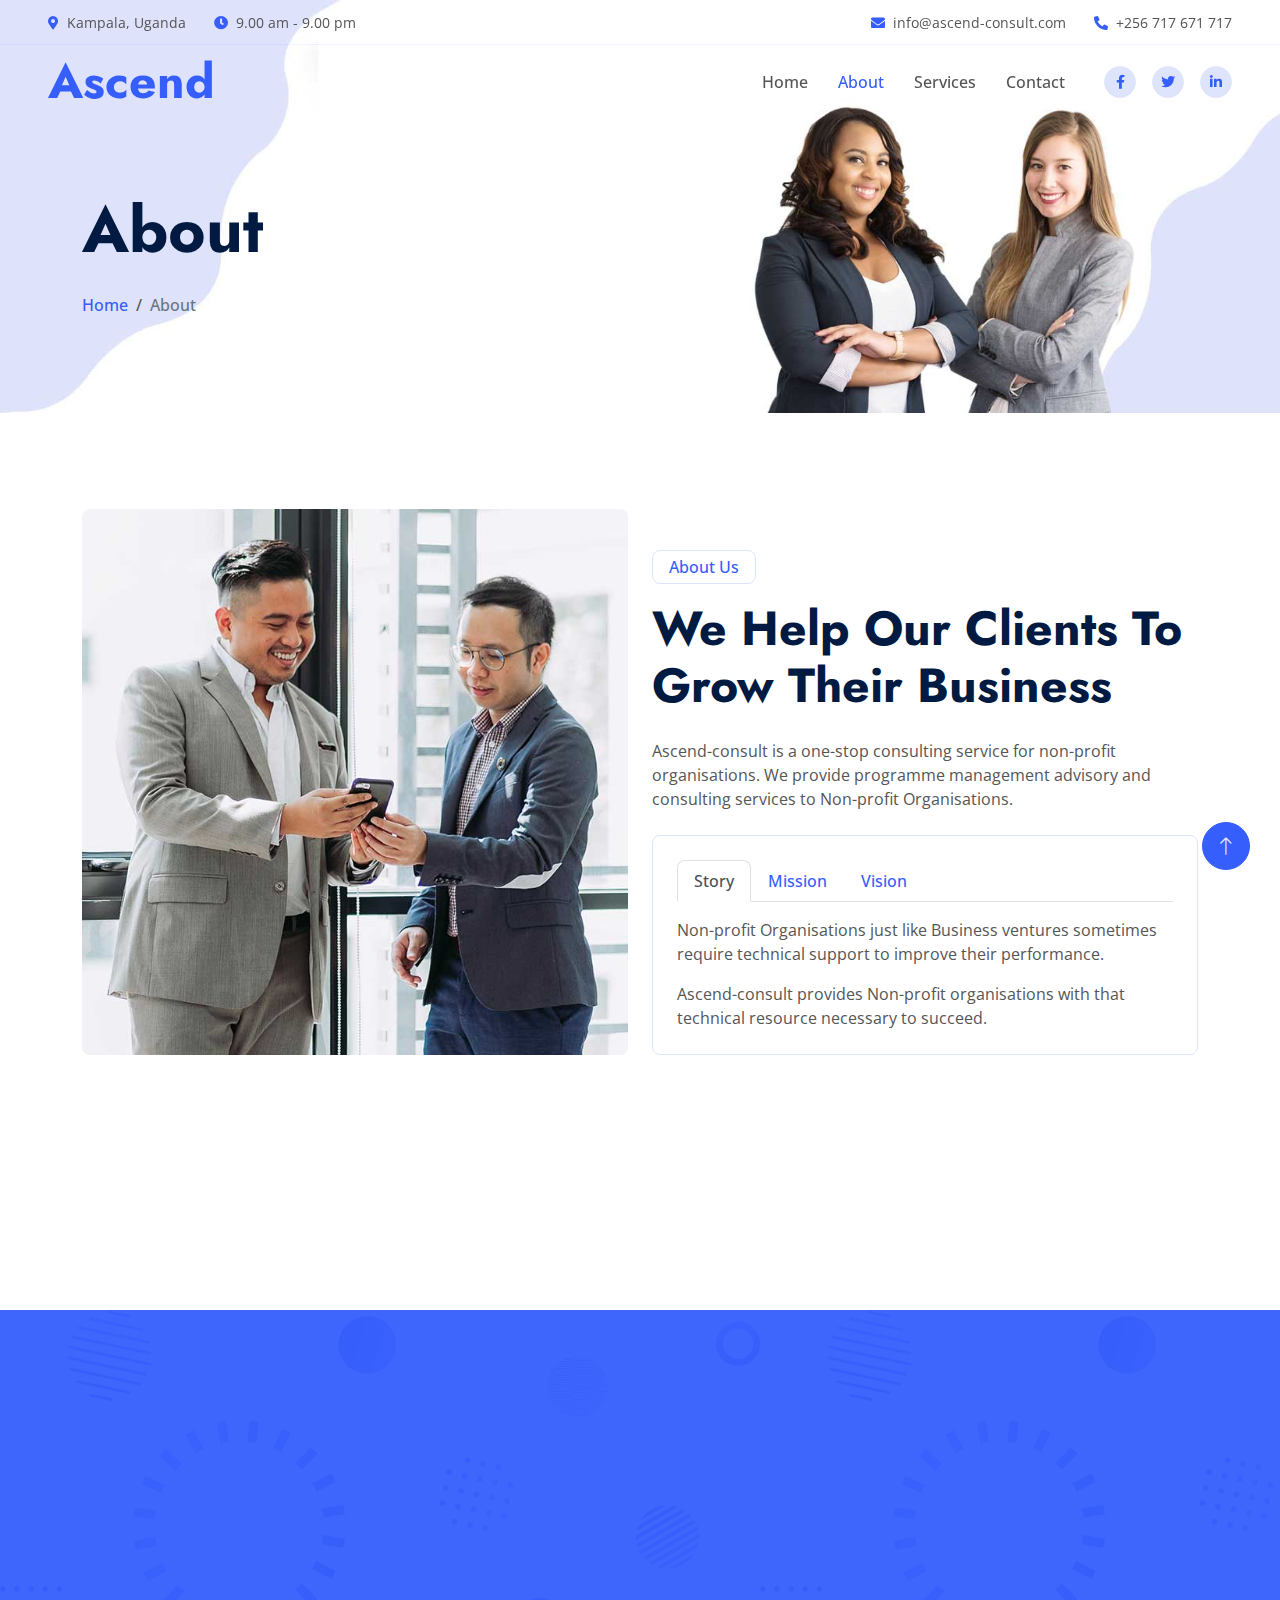
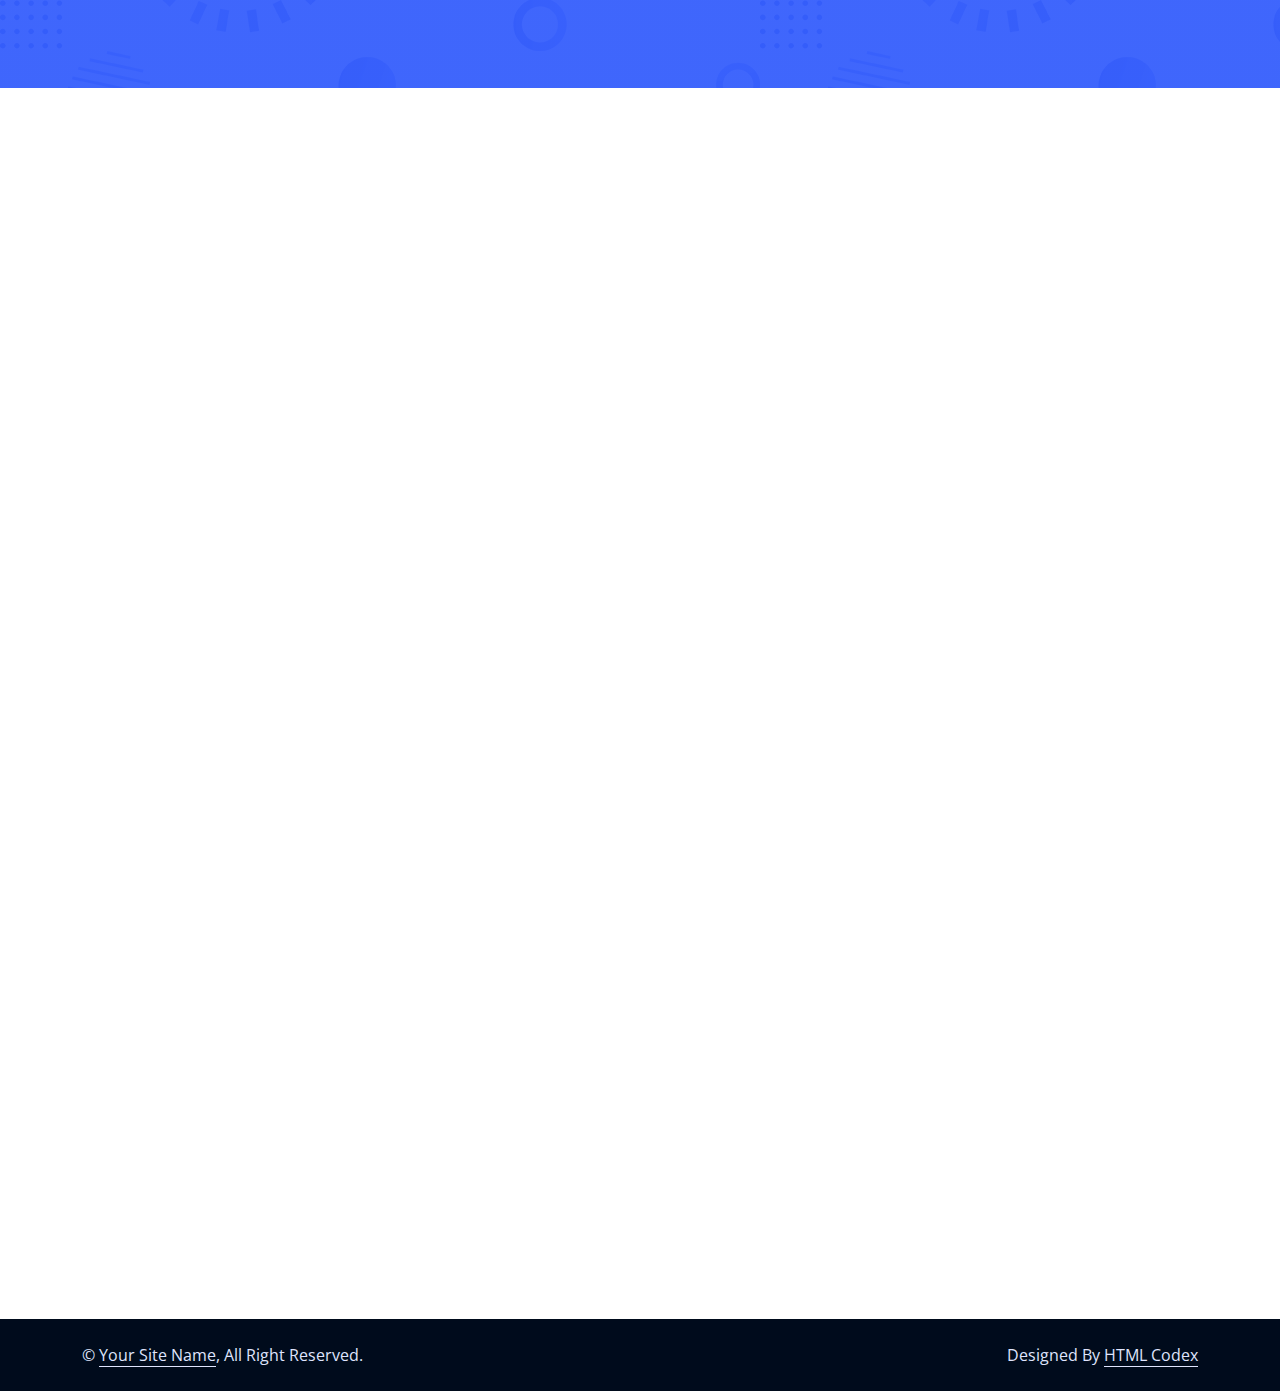
<file: about.html>
<!DOCTYPE html>
<html lang="en">

<head>
    <meta charset="utf-8">
    <title>Ascend - Financial Services Website </title>
    <meta content="width=device-width, initial-scale=1.0" name="viewport">
    <meta content="" name="keywords">
    <meta content="" name="description">

    <!-- Favicon -->
    <link href="img/favicon.ico" rel="icon">

    <!-- Google Web Fonts -->
    <link rel="preconnect" href="https://fonts.googleapis.com">
    <link rel="preconnect" href="https://fonts.gstatic.com" crossorigin>
    <link href="https://fonts.googleapis.com/css2?family=Jost:wght@500;600;700&family=Open+Sans:wght@400;500&display=swap" rel="stylesheet">  

    <!-- Icon Font Stylesheet -->
    <link href="https://cdnjs.cloudflare.com/ajax/libs/font-awesome/5.10.0/css/all.min.css" rel="stylesheet">
    <link href="https://cdn.jsdelivr.net/npm/bootstrap-icons@1.4.1/font/bootstrap-icons.css" rel="stylesheet">

    <!-- Libraries Stylesheet -->
    <link href="lib/animate/animate.min.css" rel="stylesheet">
    <link href="lib/owlcarousel/assets/owl.carousel.min.css" rel="stylesheet">

    <!-- Customized Bootstrap Stylesheet -->
    <link href="css/bootstrap.min.css" rel="stylesheet">

    <!--  Stylesheet -->
    <link href="css/style.css" rel="stylesheet">
</head>

<body>
    <!-- Spinner Start -->
    <div id="spinner" class="show bg-white position-fixed translate-middle w-100 vh-100 top-50 start-50 d-flex align-items-center justify-content-center">
        <div class="spinner-border text-primary" role="status" style="width: 3rem; height: 3rem;"></div>
    </div>
    <!-- Spinner End -->


    <!-- Navbar Start -->
    <div class="container-fluid fixed-top px-0 wow fadeIn" data-wow-delay="0.1s">
        <div class="top-bar row gx-0 align-items-center d-none d-lg-flex">
            <div class="col-lg-6 px-5 text-start">
                <small><i class="fa fa-map-marker-alt text-primary me-2"></i>Kampala, Uganda</small>
                <small class="ms-4"><i class="fa fa-clock text-primary me-2"></i>9.00 am - 9.00 pm</small>
            </div>
            <div class="col-lg-6 px-5 text-end">
                <small><i class="fa fa-envelope text-primary me-2"></i>info@ascend-consult.com</small>
                <small class="ms-4"><i class="fa fa-phone-alt text-primary me-2"></i>+256 717 671 717</small>
            </div>
        </div>

        <nav class="navbar navbar-expand-lg navbar-light py-lg-0 px-lg-5 wow fadeIn" data-wow-delay="0.1s">
            <a href="index.html" class="navbar-brand ms-4 ms-lg-0">
                <h1 class="display-5 text-primary m-0">Ascend</h1>
            </a>
            <button type="button" class="navbar-toggler me-4" data-bs-toggle="collapse" data-bs-target="#navbarCollapse">
                <span class="navbar-toggler-icon"></span>
            </button>
            <div class="collapse navbar-collapse" id="navbarCollapse">
                <div class="navbar-nav ms-auto p-4 p-lg-0">
                    <a href="index.html" class="nav-item nav-link ">Home</a>
                    <a href="about.html" class="nav-item nav-link active">About</a>
                    <a href="#" class="nav-item nav-link">Services</a>
                    
                    <a href="contact.html" class="nav-item nav-link">Contact</a>
                </div>
                <div class="d-none d-lg-flex ms-2">
                    <a class="btn btn-light btn-sm-square rounded-circle ms-3" href="">
                        <small class="fab fa-facebook-f text-primary"></small>
                    </a>
                    <a class="btn btn-light btn-sm-square rounded-circle ms-3" href="">
                        <small class="fab fa-twitter text-primary"></small>
                    </a>
                    <a class="btn btn-light btn-sm-square rounded-circle ms-3" href="">
                        <small class="fab fa-linkedin-in text-primary"></small>
                    </a>
                </div>
            </div>
        </nav>
    </div>
    </div>
    <!-- Navbar End -->


    <!-- Page Header Start -->
    <div class="container-fluid page-header mb-5 wow fadeIn" data-wow-delay="0.1s">
        <div class="container">
            <h1 class="display-3 mb-4 animated slideInDown">About</h1>
            <nav aria-label="breadcrumb animated slideInDown">
                <ol class="breadcrumb mb-0">
                    <li class="breadcrumb-item"><a href="#">Home</a></li>
                    
                    <li class="breadcrumb-item active" aria-current="page">About</li>
                </ol>
            </nav>
        </div>
    </div>
    <!-- Page Header End -->


    <!-- About Start -->
    <div class="container-xxl py-5">
        <div class="container">
            <div class="row g-4 align-items-end mb-4">
                <div class="col-lg-6 wow fadeInUp" data-wow-delay="0.1s">
                    <img class="img-fluid rounded" src="img/about.jpg">
                </div>
                <div class="col-lg-6 wow fadeInUp" data-wow-delay="0.3s">
                    <p class="d-inline-block border rounded text-primary fw-semi-bold py-1 px-3">About Us</p>
                    <h1 class="display-5 mb-4">We Help Our Clients To Grow Their Business</h1>
                    <p class="mb-4">Ascend-consult is a one-stop consulting service for non-profit organisations. We provide programme management advisory and consulting services to Non-profit Organisations. </p>
                    <div class="border rounded p-4">
                        <nav>
                            <div class="nav nav-tabs mb-3" id="nav-tab" role="tablist">
                                <button class="nav-link fw-semi-bold active" id="nav-story-tab" data-bs-toggle="tab" data-bs-target="#nav-story" type="button" role="tab" aria-controls="nav-story" aria-selected="true">Story</button>
                                <button class="nav-link fw-semi-bold" id="nav-mission-tab" data-bs-toggle="tab" data-bs-target="#nav-mission" type="button" role="tab" aria-controls="nav-mission" aria-selected="false">Mission</button>
                                <button class="nav-link fw-semi-bold" id="nav-vision-tab" data-bs-toggle="tab" data-bs-target="#nav-vision" type="button" role="tab" aria-controls="nav-vision" aria-selected="false">Vision</button>
                            </div>
                        </nav>
                        <div class="tab-content" id="nav-tabContent">
                            <div class="tab-pane fade show active" id="nav-story" role="tabpanel" aria-labelledby="nav-story-tab">
                                <p>Non-profit Organisations just like Business ventures sometimes require technical support to improve their performance.</p>
                                <p class="mb-0">Ascend-consult provides Non-profit organisations with that technical resource necessary to succeed.</p>
                            </div>
                            <div class="tab-pane fade" id="nav-mission" role="tabpanel" aria-labelledby="nav-mission-tab">
                                <p>Non-profit Organisations just like Business ventures sometimes require technical support to improve their performance.</p>
                                <p class="mb-0">Ascend-consult provides Non-profit organisations with that technical resource necessary to succeed.</p>
                            </div>
                            <div class="tab-pane fade" id="nav-vision" role="tabpanel" aria-labelledby="nav-vision-tab">
                                <p>Non-profit Organisations just like Business ventures sometimes require technical support to improve their performance.</p>
                                <p class="mb-0">Ascend-consult provides Non-profit organisations with that technical resource necessary to succeed.</p>
                            </div>
                        </div>
                    </div>
                </div>
            </div>
            <div class="border rounded p-4 wow fadeInUp" data-wow-delay="0.1s">
                <div class="row g-4">
                    <div class="col-lg-4 wow fadeIn" data-wow-delay="0.1s">
                        <div class="h-100">
                            <div class="d-flex">
                                <div class="flex-shrink-0 btn-lg-square rounded-circle bg-primary">
                                    <i class="fa fa-times text-white"></i>
                                </div>
                                <div class="ps-3">
                                    <h4>No Hidden Cost</h4>
                                    <span>Our Prices are always straight forward</span>
                                </div>
                                <div class="border-end d-none d-lg-block"></div>
                            </div>
                            <div class="border-bottom mt-4 d-block d-lg-none"></div>
                        </div>
                    </div>
                    <div class="col-lg-4 wow fadeIn" data-wow-delay="0.3s">
                        <div class="h-100">
                            <div class="d-flex">
                                <div class="flex-shrink-0 btn-lg-square rounded-circle bg-primary">
                                    <i class="fa fa-users text-white"></i>
                                </div>
                                <div class="ps-3">
                                    <h4>Dedicated Team</h4>
                                    <span>Our Company team always delivers</span>
                                </div>
                                <div class="border-end d-none d-lg-block"></div>
                            </div>
                            <div class="border-bottom mt-4 d-block d-lg-none"></div>
                        </div>
                    </div>
                    <div class="col-lg-4 wow fadeIn" data-wow-delay="0.5s">
                        <div class="h-100">
                            <div class="d-flex">
                                <div class="flex-shrink-0 btn-lg-square rounded-circle bg-primary">
                                    <i class="fa fa-phone text-white"></i>
                                </div>
                                <div class="ps-3">
                                    <h4>24/7 Available</h4>
                                    <span>We are always Available and a call away</span>
                                </div>
                            </div>
                        </div>
                    </div>
                </div>
            </div>
        </div>
    </div>
    <!-- About End -->


    <!-- Facts Start -->
    <div class="container-fluid facts my-5 py-5">
        <div class="container py-5">
            <div class="row g-5">
                <div class="col-sm-6 col-lg-3 text-center wow fadeIn" data-wow-delay="0.1s">
                    <i class="fa fa-users fa-3x text-white mb-3"></i>
                    <h1 class="display-4 text-white" data-toggle="counter-up">1234</h1>
                    <span class="fs-5 text-white">Happy Clients</span>
                    <hr class="bg-white w-25 mx-auto mb-0">
                </div>
                <div class="col-sm-6 col-lg-3 text-center wow fadeIn" data-wow-delay="0.3s">
                    <i class="fa fa-check fa-3x text-white mb-3"></i>
                    <h1 class="display-4 text-white" data-toggle="counter-up">1234</h1>
                    <span class="fs-5 text-white">Projects Completed</span>
                    <hr class="bg-white w-25 mx-auto mb-0">
                </div>
                <div class="col-sm-6 col-lg-3 text-center wow fadeIn" data-wow-delay="0.5s">
                    <i class="fa fa-users-cog fa-3x text-white mb-3"></i>
                    <h1 class="display-4 text-white" data-toggle="counter-up">1234</h1>
                    <span class="fs-5 text-white">Dedicated Staff</span>
                    <hr class="bg-white w-25 mx-auto mb-0">
                </div>
                <div class="col-sm-6 col-lg-3 text-center wow fadeIn" data-wow-delay="0.7s">
                    <i class="fa fa-award fa-3x text-white mb-3"></i>
                    <h1 class="display-4 text-white" data-toggle="counter-up">1234</h1>
                    <span class="fs-5 text-white">Awards Achieved</span>
                    <hr class="bg-white w-25 mx-auto mb-0">
                </div>
            </div>
        </div>
    </div>
    <!-- Facts End -->


    <!-- Team Start -->
    <div class="container-xxl py-5">
        <div class="container">
            <div class="text-center mx-auto wow fadeInUp" data-wow-delay="0.1s" style="max-width: 600px;">
                <p class="d-inline-block border rounded text-primary fw-semi-bold py-1 px-3">Our Team</p>
                <h1 class="display-5 mb-5">Exclusive Team</h1>
            </div>
            <div class="row g-4">
                <div class="col-lg-4 col-md-6 wow fadeInUp" data-wow-delay="0.1s">
                    <div class="team-item">
                        <img class="img-fluid rounded" src="img/team-1.jpg" alt="">
                        <div class="team-text">
                            <h4 class="mb-0">Kate Winslet</h4>
                            <div class="team-social d-flex">
                                <a class="btn btn-square rounded-circle mx-1" href=""><i class="fab fa-facebook-f"></i></a>
                                <a class="btn btn-square rounded-circle mx-1" href=""><i class="fab fa-twitter"></i></a>
                                <a class="btn btn-square rounded-circle mx-1" href=""><i class="fab fa-instagram"></i></a>
                            </div>
                        </div>
                    </div>
                </div>
                <div class="col-lg-4 col-md-6 wow fadeInUp" data-wow-delay="0.3s">
                    <div class="team-item">
                        <img class="img-fluid rounded" src="img/team-2.jpg" alt="">
                        <div class="team-text">
                            <h4 class="mb-0">Jac Jacson</h4>
                            <div class="team-social d-flex">
                                <a class="btn btn-square rounded-circle mx-1" href=""><i class="fab fa-facebook-f"></i></a>
                                <a class="btn btn-square rounded-circle mx-1" href=""><i class="fab fa-twitter"></i></a>
                                <a class="btn btn-square rounded-circle mx-1" href=""><i class="fab fa-instagram"></i></a>
                            </div>
                        </div>
                    </div>
                </div>
                <div class="col-lg-4 col-md-6 wow fadeInUp" data-wow-delay="0.5s">
                    <div class="team-item">
                        <img class="img-fluid rounded" src="img/team-3.jpg" alt="">
                        <div class="team-text">
                            <h4 class="mb-0">Doris Jordan</h4>
                            <div class="team-social d-flex">
                                <a class="btn btn-square rounded-circle mx-1" href=""><i class="fab fa-facebook-f"></i></a>
                                <a class="btn btn-square rounded-circle mx-1" href=""><i class="fab fa-twitter"></i></a>
                                <a class="btn btn-square rounded-circle mx-1" href=""><i class="fab fa-instagram"></i></a>
                            </div>
                        </div>
                    </div>
                </div>
            </div>
        </div>
    </div>
    <!-- Team End -->
        

    <!-- Footer Start -->
    <div class="container-fluid bg-dark text-light footer mt-5 py-5 wow fadeIn" data-wow-delay="0.1s">
        <div class="container py-5">
            <div class="row g-5">
                <div class="col-lg-3 col-md-6">
                    <h4 class="text-white mb-4">Our Office</h4>
                    <p class="mb-2"><i class="fa fa-map-marker-alt me-3"></i>123 Street, New York, USA</p>
                    <p class="mb-2"><i class="fa fa-phone-alt me-3"></i>+012 345 67890</p>
                    <p class="mb-2"><i class="fa fa-envelope me-3"></i>info@example.com</p>
                    <div class="d-flex pt-2">
                        <a class="btn btn-square btn-outline-light rounded-circle me-2" href=""><i class="fab fa-twitter"></i></a>
                        <a class="btn btn-square btn-outline-light rounded-circle me-2" href=""><i class="fab fa-facebook-f"></i></a>
                        <a class="btn btn-square btn-outline-light rounded-circle me-2" href=""><i class="fab fa-youtube"></i></a>
                        <a class="btn btn-square btn-outline-light rounded-circle me-2" href=""><i class="fab fa-linkedin-in"></i></a>
                    </div>
                </div>
                <div class="col-lg-3 col-md-6">
                    <h4 class="text-white mb-4">Services</h4>
                    <a class="btn btn-link" href="">Financial Planning</a>
                    <a class="btn btn-link" href="">Cash Investment</a>
                    <a class="btn btn-link" href="">Financial Consultancy</a>
                    <a class="btn btn-link" href="">Business Loans</a>
                    <a class="btn btn-link" href="">Business Analysis</a>
                </div>
                <div class="col-lg-3 col-md-6">
                    <h4 class="text-white mb-4">Quick Links</h4>
                    <a class="btn btn-link" href="">About Us</a>
                    <a class="btn btn-link" href="">Contact Us</a>
                    <a class="btn btn-link" href="">Our Services</a>
                    <a class="btn btn-link" href="">Terms & Condition</a>
                    <a class="btn btn-link" href="">Support</a>
                </div>
                <div class="col-lg-3 col-md-6">
                    <h4 class="text-white mb-4">Newsletter</h4>
                    <p>Dolor amet sit justo amet elitr clita ipsum elitr est.</p>
                    <div class="position-relative w-100">
                        <input class="form-control bg-white border-0 w-100 py-3 ps-4 pe-5" type="text" placeholder="Your email">
                        <button type="button" class="btn btn-primary py-2 position-absolute top-0 end-0 mt-2 me-2">SignUp</button>
                    </div>
                </div>
            </div>
        </div>
    </div>
    <!-- Footer End -->


    <!-- Copyright Start -->
    <div class="container-fluid copyright py-4">
        <div class="container">
            <div class="row">
                <div class="col-md-6 text-center text-md-start mb-3 mb-md-0">
                    &copy; <a class="border-bottom" href="#">Your Site Name</a>, All Right Reserved.
                </div>
                <div class="col-md-6 text-center text-md-end">
                    <!--/*** This  is free as long as you keep the footer author’s credit link/attribution link/backlink. If you'd like to use the  without the footer author’s credit link/attribution link/backlink, you can purchase the Credit Removal License from "https://htmlcodex.com/credit-removal". Thank you for your support. ***/-->
                    Designed By <a class="border-bottom" href="https://htmlcodex.com">HTML Codex</a>
                </div>
            </div>
        </div>
    </div>
    <!-- Copyright End -->


    <!-- Back to Top -->
    <a href="#" class="btn btn-lg btn-primary btn-lg-square rounded-circle back-to-top"><i class="bi bi-arrow-up"></i></a>


    <!-- JavaScript Libraries -->
    <script src="https://code.jquery.com/jquery-3.4.1.min.js"></script>
    <script src="https://cdn.jsdelivr.net/npm/bootstrap@5.0.0/dist/js/bootstrap.bundle.min.js"></script>
    <script src="lib/wow/wow.min.js"></script>
    <script src="lib/easing/easing.min.js"></script>
    <script src="lib/waypoints/waypoints.min.js"></script>
    <script src="lib/owlcarousel/owl.carousel.min.js"></script>
    <script src="lib/counterup/counterup.min.js"></script>

    <!--  Javascript -->
    <script src="js/main.js"></script>
</body>

</html>
</file>
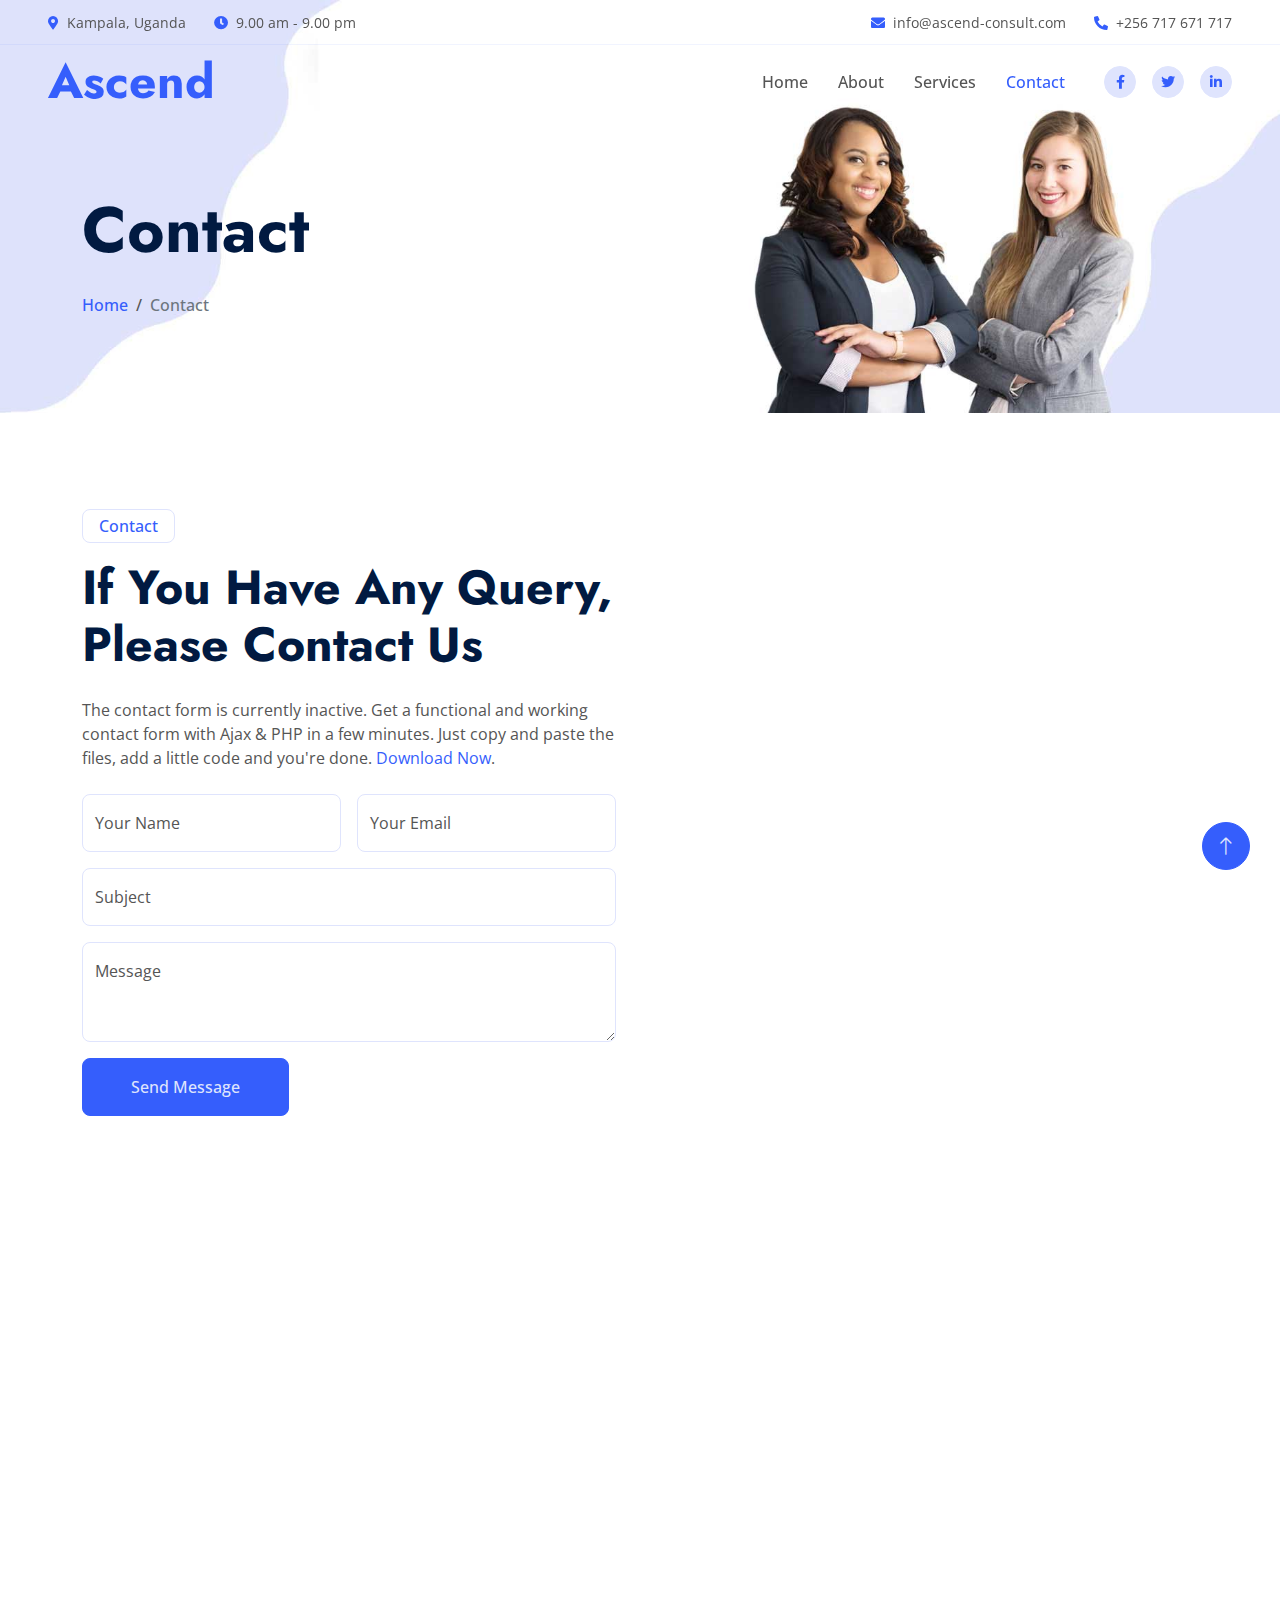
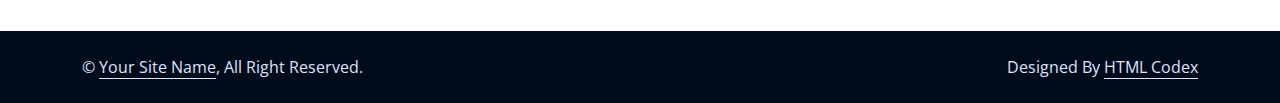
<file: contact.html>
<!DOCTYPE html>
<html lang="en">

<head>
    <meta charset="utf-8">
    <title>Ascend - Consult Services Website </title>
    <meta content="width=device-width, initial-scale=1.0" name="viewport">
    <meta content="" name="keywords">
    <meta content="" name="description">

    <!-- Favicon -->
    <link href="img/favicon.ico" rel="icon">

    <!-- Google Web Fonts -->
    <link rel="preconnect" href="https://fonts.googleapis.com">
    <link rel="preconnect" href="https://fonts.gstatic.com" crossorigin>
    <link href="https://fonts.googleapis.com/css2?family=Jost:wght@500;600;700&family=Open+Sans:wght@400;500&display=swap" rel="stylesheet">  

    <!-- Icon Font Stylesheet -->
    <link href="https://cdnjs.cloudflare.com/ajax/libs/font-awesome/5.10.0/css/all.min.css" rel="stylesheet">
    <link href="https://cdn.jsdelivr.net/npm/bootstrap-icons@1.4.1/font/bootstrap-icons.css" rel="stylesheet">

    <!-- Libraries Stylesheet -->
    <link href="lib/animate/animate.min.css" rel="stylesheet">
    <link href="lib/owlcarousel/assets/owl.carousel.min.css" rel="stylesheet">

    <!-- Customized Bootstrap Stylesheet -->
    <link href="css/bootstrap.min.css" rel="stylesheet">

    <!--  Stylesheet -->
    <link href="css/style.css" rel="stylesheet">
</head>

<body>
    <!-- Spinner Start -->
    <div id="spinner" class="show bg-white position-fixed translate-middle w-100 vh-100 top-50 start-50 d-flex align-items-center justify-content-center">
        <div class="spinner-border text-primary" role="status" style="width: 3rem; height: 3rem;"></div>
    </div>
    <!-- Spinner End -->


    <!-- Navbar Start -->
    <div class="container-fluid fixed-top px-0 wow fadeIn" data-wow-delay="0.1s">
        <div class="top-bar row gx-0 align-items-center d-none d-lg-flex">
            <div class="col-lg-6 px-5 text-start">
                <small><i class="fa fa-map-marker-alt text-primary me-2"></i>Kampala, Uganda</small>
                <small class="ms-4"><i class="fa fa-clock text-primary me-2"></i>9.00 am - 9.00 pm</small>
            </div>
            <div class="col-lg-6 px-5 text-end">
                <small><i class="fa fa-envelope text-primary me-2"></i>info@ascend-consult.com</small>
                <small class="ms-4"><i class="fa fa-phone-alt text-primary me-2"></i>+256 717 671 717</small>
            </div>
        </div>

        <nav class="navbar navbar-expand-lg navbar-light py-lg-0 px-lg-5 wow fadeIn" data-wow-delay="0.1s">
            <a href="index.html" class="navbar-brand ms-4 ms-lg-0">
                <h1 class="display-5 text-primary m-0">Ascend</h1>
            </a>
            <button type="button" class="navbar-toggler me-4" data-bs-toggle="collapse" data-bs-target="#navbarCollapse">
                <span class="navbar-toggler-icon"></span>
            </button>
            <div class="collapse navbar-collapse" id="navbarCollapse">
                <div class="navbar-nav ms-auto p-4 p-lg-0">
                    <a href="index.html" class="nav-item nav-link ">Home</a>
                    <a href="about.html" class="nav-item nav-link">About</a>
                    <a href="#" class="nav-item nav-link">Services</a>
                    
                    <a href="contact.html" class="nav-item nav-link active">Contact</a>
                </div>
                <div class="d-none d-lg-flex ms-2">
                    <a class="btn btn-light btn-sm-square rounded-circle ms-3" href="">
                        <small class="fab fa-facebook-f text-primary"></small>
                    </a>
                    <a class="btn btn-light btn-sm-square rounded-circle ms-3" href="">
                        <small class="fab fa-twitter text-primary"></small>
                    </a>
                    <a class="btn btn-light btn-sm-square rounded-circle ms-3" href="">
                        <small class="fab fa-linkedin-in text-primary"></small>
                    </a>
                </div>
            </div>
        </nav>
    </div>
    <!-- Navbar End -->


    <!-- Page Header Start -->
    <div class="container-fluid page-header mb-5 wow fadeIn" data-wow-delay="0.1s">
        <div class="container">
            <h1 class="display-3 mb-4 animated slideInDown">Contact</h1>
            <nav aria-label="breadcrumb animated slideInDown">
                <ol class="breadcrumb mb-0">
                    <li class="breadcrumb-item"><a href="#">Home</a></li>
                    
                    <li class="breadcrumb-item active" aria-current="page">Contact</li>
                </ol>
            </nav>
        </div>
    </div>
    <!-- Page Header End -->


    <!-- Contact Start -->
    <div class="container-xxl py-5">
        <div class="container">
            <div class="row g-5">
                <div class="col-lg-6 wow fadeIn" data-wow-delay="0.1s">
                    <p class="d-inline-block border rounded text-primary fw-semi-bold py-1 px-3">Contact</p>
                    <h1 class="display-5 mb-4">If You Have Any Query, Please Contact Us</h1>
                    <p class="mb-4">The contact form is currently inactive. Get a functional and working contact form with Ajax & PHP in a few minutes. Just copy and paste the files, add a little code and you're done. <a href="https://htmlcodex.com/contact-form">Download Now</a>.</p>
                    <form>
                        <div class="row g-3">
                            <div class="col-md-6">
                                <div class="form-floating">
                                    <input type="text" class="form-control" id="name" placeholder="Your Name">
                                    <label for="name">Your Name</label>
                                </div>
                            </div>
                            <div class="col-md-6">
                                <div class="form-floating">
                                    <input type="email" class="form-control" id="email" placeholder="Your Email">
                                    <label for="email">Your Email</label>
                                </div>
                            </div>
                            <div class="col-12">
                                <div class="form-floating">
                                    <input type="text" class="form-control" id="subject" placeholder="Subject">
                                    <label for="subject">Subject</label>
                                </div>
                            </div>
                            <div class="col-12">
                                <div class="form-floating">
                                    <textarea class="form-control" placeholder="Leave a message here" id="message" style="height: 100px"></textarea>
                                    <label for="message">Message</label>
                                </div>
                            </div>
                            <div class="col-12">
                                <button class="btn btn-primary py-3 px-5" type="submit">Send Message</button>
                            </div>
                        </div>
                    </form>
                </div>
                <div class="col-lg-6 wow fadeIn" data-wow-delay="0.5s" style="min-height: 450px;">
                    <div class="position-relative rounded overflow-hidden h-100">
                        <iframe class="position-relative w-100 h-100"
                        src="https://www.google.com/maps/embed?pb=!1m18!1m12!1m3!1d3001156.4288297426!2d-78.01371936852176!3d42.72876761954724!2m3!1f0!2f0!3f0!3m2!1i1024!2i768!4f13.1!3m3!1m2!1s0x4ccc4bf0f123a5a9%3A0xddcfc6c1de189567!2sNew%20York%2C%20USA!5e0!3m2!1sen!2sbd!4v1603794290143!5m2!1sen!2sbd"
                        frameborder="0" style="min-height: 450px; border:0;" allowfullscreen="" aria-hidden="false"
                        tabindex="0"></iframe>
                    </div>
                </div>
            </div>
        </div>
    </div>
    <!-- Contact End -->


    <!-- Footer Start -->
    <div class="container-fluid bg-dark text-light footer mt-5 py-5 wow fadeIn" data-wow-delay="0.1s">
        <div class="container py-5">
            <div class="row g-5">
                <div class="col-lg-3 col-md-6">
                    <h4 class="text-white mb-4">Our Office</h4>
                    <p class="mb-2"><i class="fa fa-map-marker-alt me-3"></i>Kampala, Uganda</p>
                    <p class="mb-2"><i class="fa fa-phone-alt me-3"></i>+256 717 671 717</p>
                    <p class="mb-2"><i class="fa fa-phone-alt me-3"></i>+256 414 375 805</p>
                    <p class="mb-2"><i class="fa fa-envelope me-3"></i>info@ascend-consult.com</p>
                    <div class="d-flex pt-2">
                        <a class="btn btn-square btn-outline-light rounded-circle me-2" href=""><i class="fab fa-twitter"></i></a>
                        <a class="btn btn-square btn-outline-light rounded-circle me-2" href=""><i class="fab fa-facebook-f"></i></a>
                        <a class="btn btn-square btn-outline-light rounded-circle me-2" href=""><i class="fab fa-youtube"></i></a>
                        <a class="btn btn-square btn-outline-light rounded-circle me-2" href=""><i class="fab fa-linkedin-in"></i></a>
                    </div>
                </div>
                <div class="col-lg-3 col-md-6">
                    <h4 class="text-white mb-4">Services</h4>
                    <a class="btn btn-link" href="">Financial Planning</a>
                    <a class="btn btn-link" href="">Cash Investment</a>
                    <a class="btn btn-link" href="">Financial Consultancy</a>
                    <a class="btn btn-link" href="">Business Loans</a>
                    <a class="btn btn-link" href="">Business Analysis</a>
                </div>
                <div class="col-lg-3 col-md-6">
                    <h4 class="text-white mb-4">Quick Links</h4>
                    <a class="btn btn-link" href="">About Us</a>
                    <a class="btn btn-link" href="">Contact Us</a>
                    <a class="btn btn-link" href="">Our Services</a>
                    <a class="btn btn-link" href="">Terms & Condition</a>
                    <a class="btn btn-link" href="">Support</a>
                </div>
                <div class="col-lg-3 col-md-6">
                    <h4 class="text-white mb-4">Newsletter</h4>
                    <p>Dolor amet sit justo amet elitr clita ipsum elitr est.</p>
                    <div class="position-relative w-100">
                        <input class="form-control bg-white border-0 w-100 py-3 ps-4 pe-5" type="text" placeholder="Your email">
                        <button type="button" class="btn btn-primary py-2 position-absolute top-0 end-0 mt-2 me-2">SignUp</button>
                    </div>
                </div>
            </div>
        </div>
    </div>
    <!-- Footer End -->


    <!-- Copyright Start -->
    <div class="container-fluid copyright py-4">
        <div class="container">
            <div class="row">
                <div class="col-md-6 text-center text-md-start mb-3 mb-md-0">
                    &copy; <a class="border-bottom" href="#">Your Site Name</a>, All Right Reserved.
                </div>
                <div class="col-md-6 text-center text-md-end">
                    <!--/*** This  is free as long as you keep the footer author’s credit link/attribution link/backlink. If you'd like to use the  without the footer author’s credit link/attribution link/backlink, you can purchase the Credit Removal License from "https://htmlcodex.com/credit-removal". Thank you for your support. ***/-->
                    Designed By <a class="border-bottom" href="https://htmlcodex.com">HTML Codex</a>
                </div>
            </div>
        </div>
    </div>
    <!-- Copyright End -->


    <!-- Back to Top -->
    <a href="#" class="btn btn-lg btn-primary btn-lg-square rounded-circle back-to-top"><i class="bi bi-arrow-up"></i></a>


    <!-- JavaScript Libraries -->
    <script src="https://code.jquery.com/jquery-3.4.1.min.js"></script>
    <script src="https://cdn.jsdelivr.net/npm/bootstrap@5.0.0/dist/js/bootstrap.bundle.min.js"></script>
    <script src="lib/wow/wow.min.js"></script>
    <script src="lib/easing/easing.min.js"></script>
    <script src="lib/waypoints/waypoints.min.js"></script>
    <script src="lib/owlcarousel/owl.carousel.min.js"></script>
    <script src="lib/counterup/counterup.min.js"></script>

    <!--  Javascript -->
    <script src="js/main.js"></script>
</body>

</html>
</file>
<file: css/style.css>
:root {
    --primary: #355EFC;
    --secondary: #E93C05;
    --tertiary: #555555;
    --light: #DFE4FD;
    --dark: #011A41;
}

.back-to-top {
    position: fixed;
    display: none;
    right: 30px;
    bottom: 30px;
    z-index: 99;
}

h1,
.h1,
h2,
.h2,
.fw-bold {
    font-weight: 700 !important;
}

h3,
.h3,
h4,
.h4,
.fw-medium {
    font-weight: 600 !important;
}

h5,
.h5,
h6,
.h6,
.fw-semi-bold {
    font-weight: 500 !important;
}


/*** Spinner ***/
#spinner {
    opacity: 0;
    visibility: hidden;
    transition: opacity .5s ease-out, visibility 0s linear .5s;
    z-index: 99999;
}

#spinner.show {
    transition: opacity .5s ease-out, visibility 0s linear 0s;
    visibility: visible;
    opacity: 1;
}


/*** Button ***/
.btn {
    transition: .5s;
    font-weight: 500;
}

.btn-primary,
.btn-outline-primary:hover {
    color: var(--light);
}

.btn-square {
    width: 38px;
    height: 38px;
}

.btn-sm-square {
    width: 32px;
    height: 32px;
}

.btn-lg-square {
    width: 48px;
    height: 48px;
}

.btn-square,
.btn-sm-square,
.btn-lg-square {
    padding: 0;
    display: flex;
    align-items: center;
    justify-content: center;
    font-weight: normal;
}


/*** Navbar ***/
.fixed-top {
    transition: .5s;
}

.top-bar {
    height: 45px;
    border-bottom: 1px solid rgba(53, 94, 252, .07);
}

.navbar .dropdown-toggle::after {
    border: none;
    content: "\f107";
    font-family: "Font Awesome 5 Free";
    font-weight: 900;
    vertical-align: middle;
    margin-left: 8px;
}

.navbar .navbar-nav .nav-link {
    padding: 25px 15px;
    color: var(--tertiary);
    font-weight: 500;
    outline: none;
}

.navbar .navbar-nav .nav-link:hover,
.navbar .navbar-nav .nav-link.active {
    color: var(--primary);
}

@media (max-width: 991.98px) {
    .navbar .navbar-nav {
        margin-top: 10px;
        border-top: 1px solid rgba(0, 0, 0, .07);
        background: #FFFFFF;
    }

    .navbar .navbar-nav .nav-link {
        padding: 10px 0;
    }
}

@media (min-width: 992px) {
    .navbar .nav-item .dropdown-menu {
        display: block;
        visibility: hidden;
        top: 100%;
        transform: rotateX(-75deg);
        transform-origin: 0% 0%;
        transition: .5s;
        opacity: 0;
    }

    .navbar .nav-item:hover .dropdown-menu {
        transform: rotateX(0deg);
        visibility: visible;
        transition: .5s;
        opacity: 1;
    }
}


/*** Header ***/
.carousel-caption {
    top: 0;
    left: 0;
    right: 0;
    bottom: 0;
    display: flex;
    align-items: center;
    justify-content: center;
    text-align: start;
    z-index: 1;
}

.carousel-control-prev,
.carousel-control-next {
    width: 3rem;
}

.carousel-control-prev-icon,
.carousel-control-next-icon {
    width: 3rem;
    height: 3rem;
    background-color: var(--primary);
    border: 10px solid var(--primary);
}

.carousel-control-prev-icon {
    border-radius: 0 3rem 3rem 0;
}

.carousel-control-next-icon {
    border-radius: 3rem 0 0 3rem;
}

@media (max-width: 768px) {
    #header-carousel .carousel-item {
        position: relative;
        min-height: 450px;
    }
    
    #header-carousel .carousel-item img {
        position: absolute;
        width: 100%;
        height: 100%;
        object-fit: cover;
    }
}

.page-header {
    padding-top: 12rem;
    padding-bottom: 6rem;
    background: url(../img/header.jpg) top left no-repeat;
    background-size: cover;
}

.page-header .breadcrumb-item,
.page-header .breadcrumb-item a {
    font-weight: 500;
}

.page-header .breadcrumb-item+.breadcrumb-item::before {
    color: var(--tertiary);
}


/*** Facts ***/
.facts {
    background: linear-gradient(rgba(53, 94, 252, .95), rgba(53, 94, 252, .95)), url(../img/bg.png);
}


/*** Callback ***/
.callback {
    position: relative;
}

.callback::before {
    position: absolute;
    content: "";
    width: 100%;
    height: 50%;
    top: 0;
    left: 0;
    background: linear-gradient(rgba(53, 94, 252, .95), rgba(53, 94, 252, .95)), url(../img/bg.png);
    z-index: -1;
}


/*** Feature ***/
.feature .feature-box,
.feature .feature-box * {
    transition: .5s;
}

.feature .feature-box:hover {
    background: var(--primary);
    border-color: var(--primary) !important;
}

.feature .feature-box:hover * {
    color: #FFFFFF !important;
}


/*** Service ***/
.service .nav .nav-link {
    transition: .5s;
}

.service .nav .nav-link.active {
    border-color: var(--primary) !important;
    background: var(--primary);
}

.service .nav .nav-link.active h5 {
    color: #FFFFFF !important;
}

.service .nav .nav-link.active h5 i {
    color: #FFFFFF !important;
}


/*** Project ***/
.project-item,
.project-item .project-img {
    position: relative;
}

.project-item .project-img a {
    position: absolute;
    width: 100%;
    height: 100%;
    top: 0;
    left: 0;
    background: rgba(255, 255, 255, .5);
    display: flex;
    align-items: center;
    justify-content: center;
    border-radius: 8px;
    opacity: 0;
    transition: .5s;
}

.project-item:hover .project-img a {
    opacity: 1;
}

.project-item .project-title {
    position: absolute;
    top: 3rem;
    right: 0;
    bottom: 0;
    left: 3rem;
    border: 1px solid var(--light);
    border-radius: 8px;
    display: flex;
    align-items: flex-end;
    padding: 18px;
    z-index: -1;
    transition: .5s;
}

.project-item:hover .project-title {
    background: var(--primary);
    border-color: var(--primary);
}

.project-item .project-title h4 {
    transition: .5s;
}

.project-item:hover .project-title h4 {
    color: #FFFFFF;
}

.project-carousel .owl-nav {
    margin-top: 25px;
    display: flex;
    justify-content: center;
}

.project-carousel .owl-nav .owl-prev,
.project-carousel .owl-nav .owl-next {
    margin: 0 12px;
    width: 45px;
    height: 45px;
    display: flex;
    align-items: center;
    justify-content: center;
    color: var(--primary);
    background: var(--light);
    border-radius: 45px;
    font-size: 22px;
    transition: .5s;
}

.project-carousel .owl-nav .owl-prev:hover,
.project-carousel .owl-nav .owl-next:hover {
    background: var(--primary);
    color: var(--light);
}


/*** Team ***/
.team-item {
    position: relative;
    padding: 4rem 0;
}

.team-item img {
    position: relative;
    z-index: 2;
}

.team-item .team-text {
    position: absolute;
    top: 0;
    right: 3rem;
    bottom: 0;
    left: 3rem;
    padding: 15px;
    border: 1px solid var(--light);
    border-radius: 8px;
    display: flex;
    flex-direction: column;
    align-items: center;
    justify-content: space-between;
    transition: .5s;
    z-index: 1;
}

.team-item:hover .team-text {
    background: var(--primary);
    border-color: var(--primary);
}

.team-item .team-text h4 {
    transition: .5s;
}

.team-item:hover .team-text h4 {
    color: #FFFFFF;
}

.team-item .team-social .btn {
    background: var(--light);
    color: var(--primary);
}

.team-item:hover .team-social .btn {
    background: #FFFFFF;
}

.team-item .team-social .btn:hover {
    background: var(--primary);
    color: var(--light);
}


/*** Testimonial ***/
.testimonial-item {
    position: relative;
    text-align: center;
    padding-top: 30px;
}

.testimonial-item .testimonial-text {
    position: relative;
    text-align: center;
}

.testimonial-item .testimonial-text .btn-square {
    position: absolute;
    width: 60px;
    height: 60px;
    top: -30px;
    left: 50%;
    transform: translateX(-50%);
}

.testimonial-item .testimonial-text::before {
    position: absolute;
    content: "";
    bottom: -60px;
    left: 50%;
    transform: translateX(-50%);
    border: 30px solid;
    border-color: var(--light) transparent transparent transparent;
}

.testimonial-item .testimonial-text::after {
    position: absolute;
    content: "";
    bottom: -59px;
    left: 50%;
    transform: translateX(-50%);
    border: 30px solid;
    border-color: #FFFFFF transparent transparent transparent;
}

.testimonial-carousel .owl-item img {
    margin: 0 auto;
    width: 100px;
    height: 100px;
}

.testimonial-carousel .owl-dots {
    margin-top: 25px;
    display: flex;
    align-items: flex-end;
    justify-content: center;
}

.testimonial-carousel .owl-dot {
    position: relative;
    display: inline-block;
    margin: 0 5px;
    width: 30px;
    height: 30px;
    border: 1px solid var(--light);
    border-radius: 30px;
    transition: .5s;
}

.testimonial-carousel .owl-dot::after {
    position: absolute;
    content: "";
    width: 16px;
    height: 16px;
    top: 6px;
    left: 6px;
    border-radius: 16px;
    background: var(--light);
    transition: .5s;
}

.testimonial-carousel .owl-dot.active {
    border-color: var(--primary);
}

.testimonial-carousel .owl-dot.active::after {
    background: var(--primary);
}


/*** Footer ***/
.footer .btn.btn-link {
    display: block;
    margin-bottom: 5px;
    padding: 0;
    text-align: left;
    color: var(--light);
    font-weight: normal;
    text-transform: capitalize;
    transition: .3s;
}

.footer .btn.btn-link::before {
    position: relative;
    content: "\f105";
    font-family: "Font Awesome 5 Free";
    font-weight: 900;
    margin-right: 10px;
}

.footer .btn.btn-link:hover {
    color: var(--primary);
    letter-spacing: 1px;
    box-shadow: none;
}

.copyright {
    color: var(--light);
    background: #000B1C;
}

.copyright a {
    color: var(--light);
}

.copyright a:hover {
    color: var(--primary);
}
</file>
